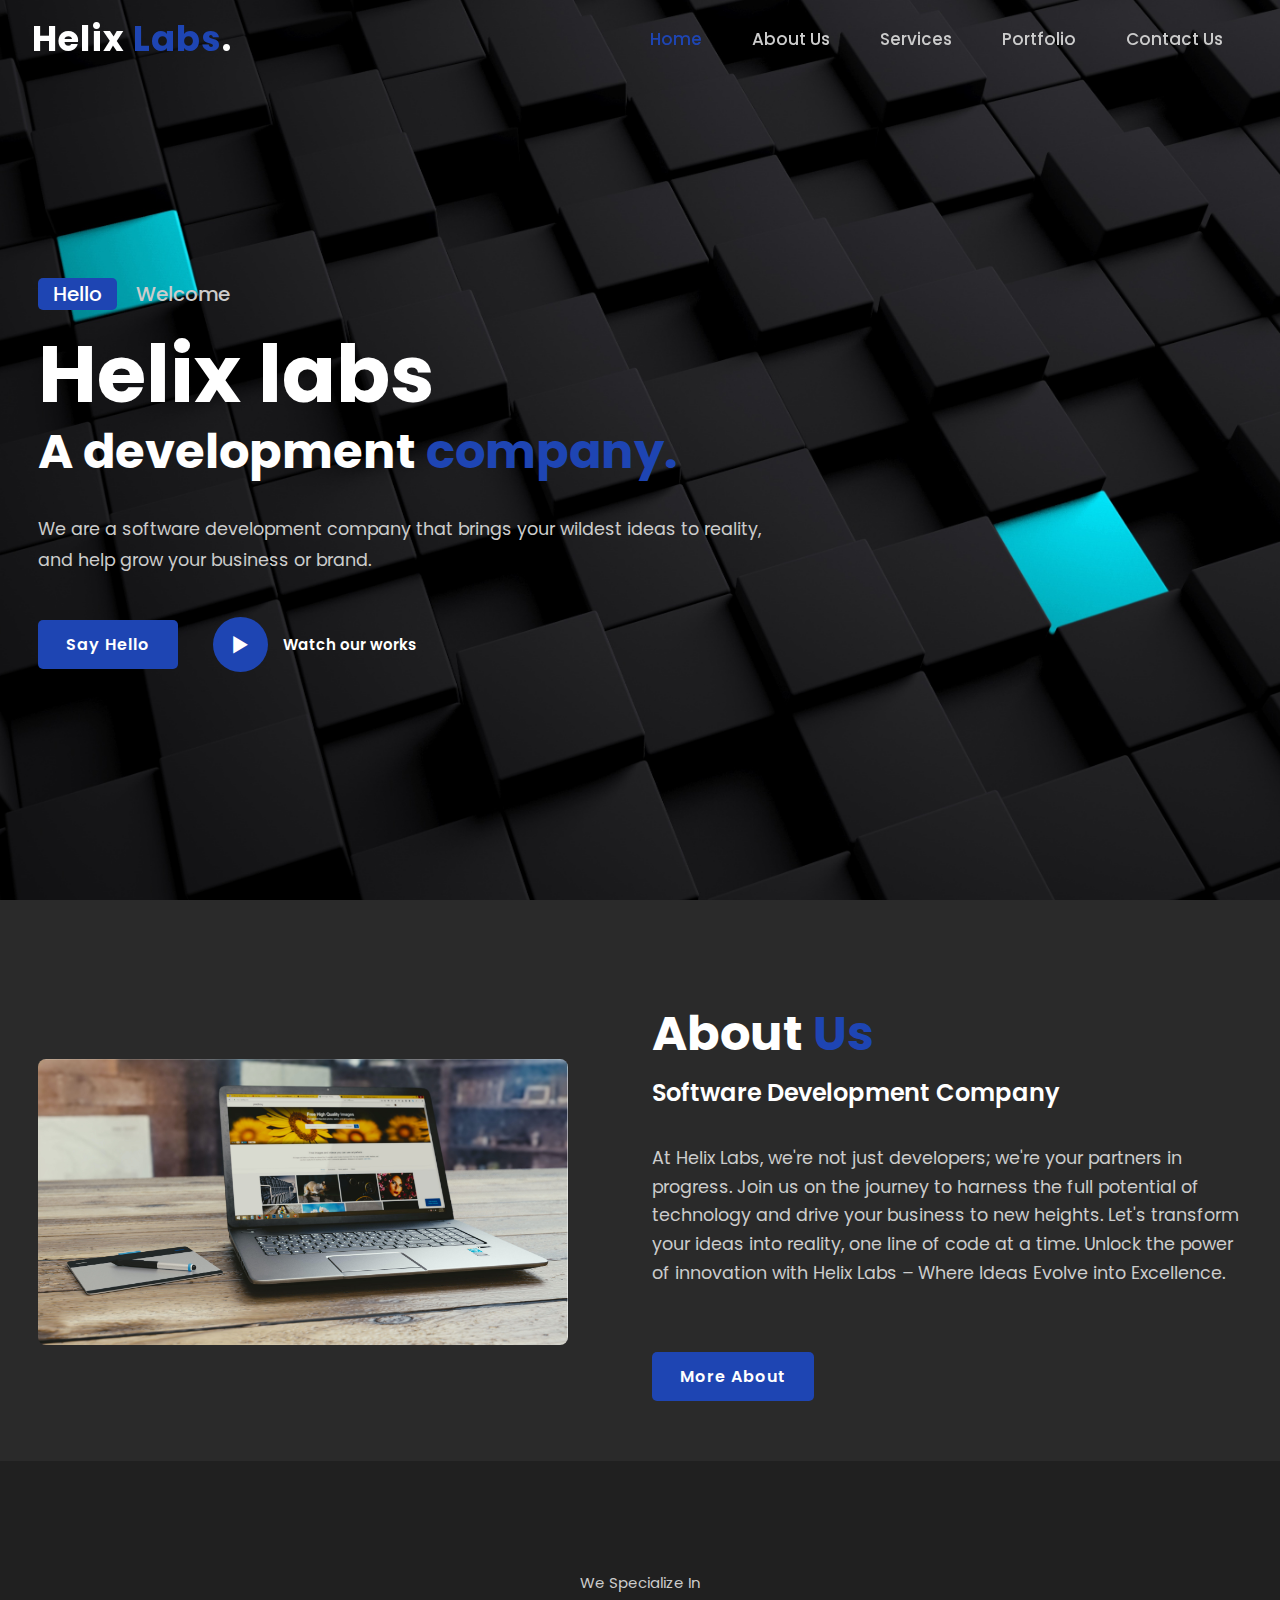
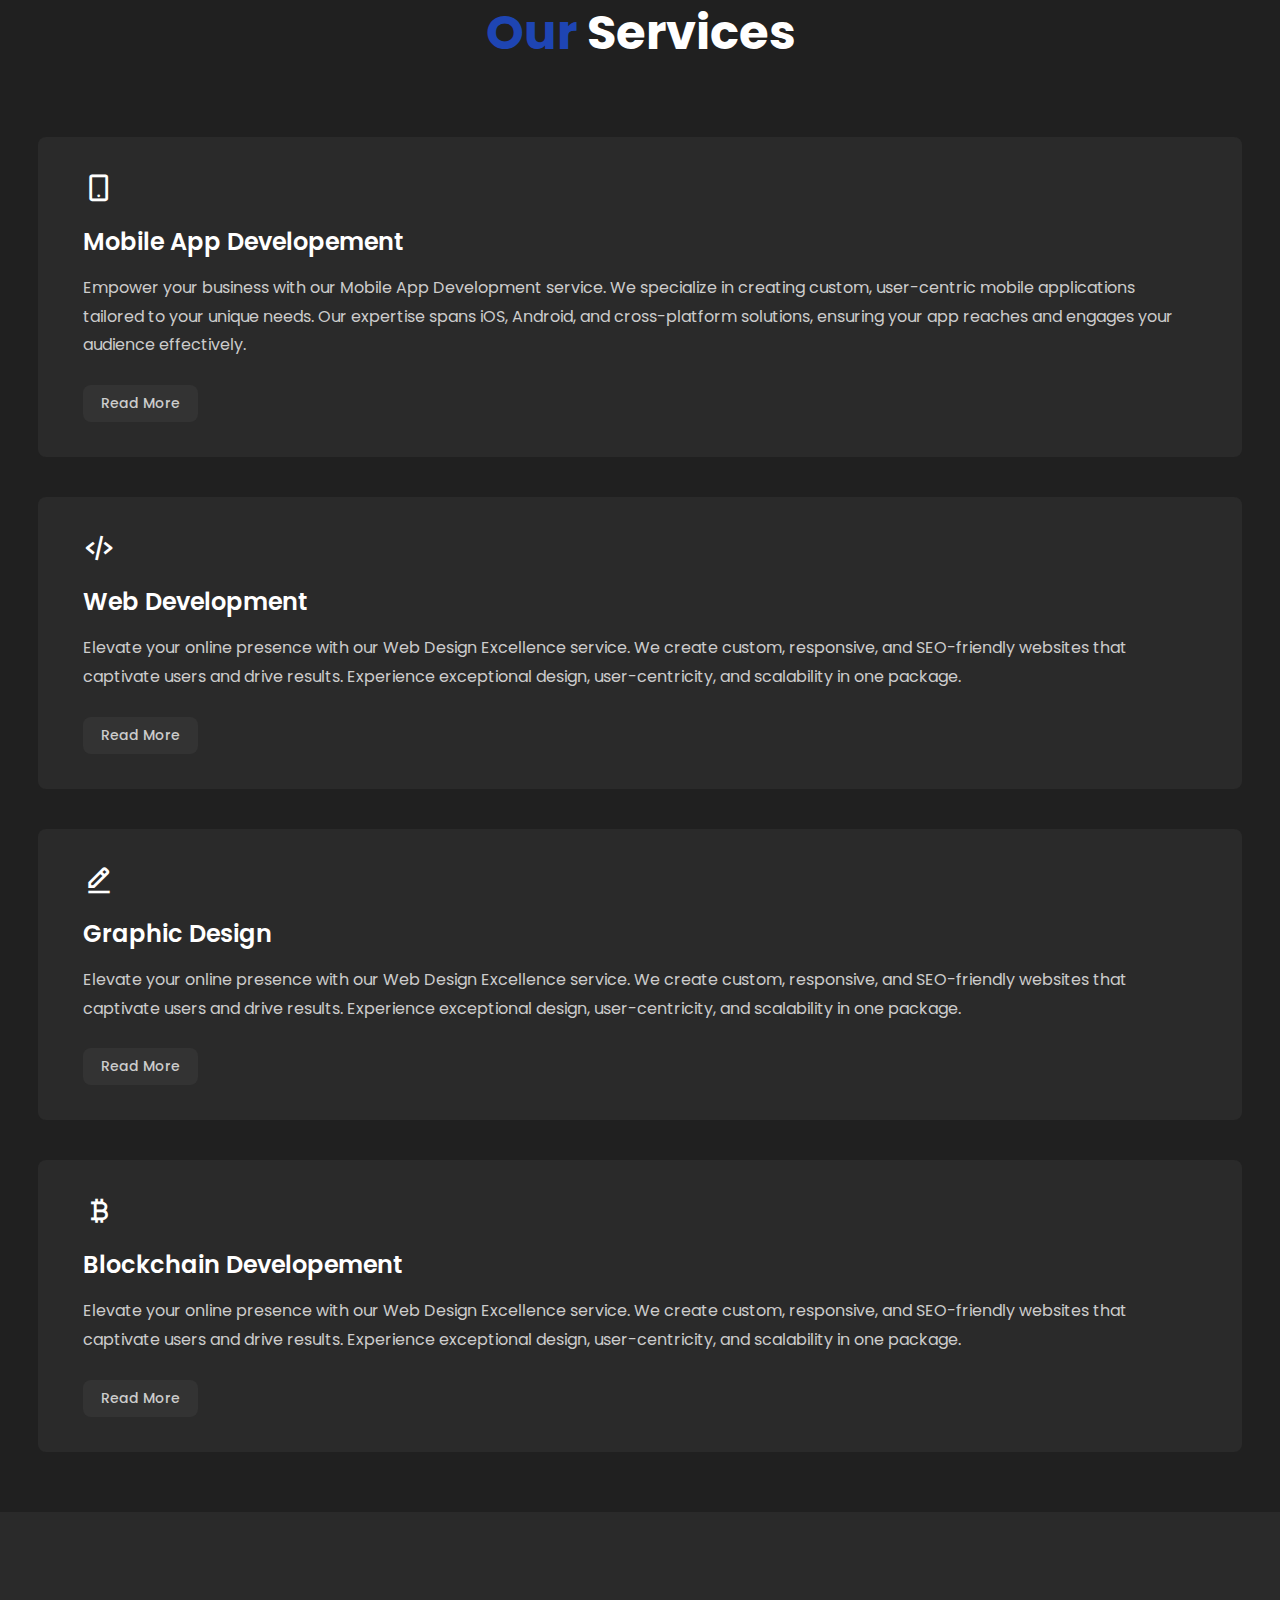
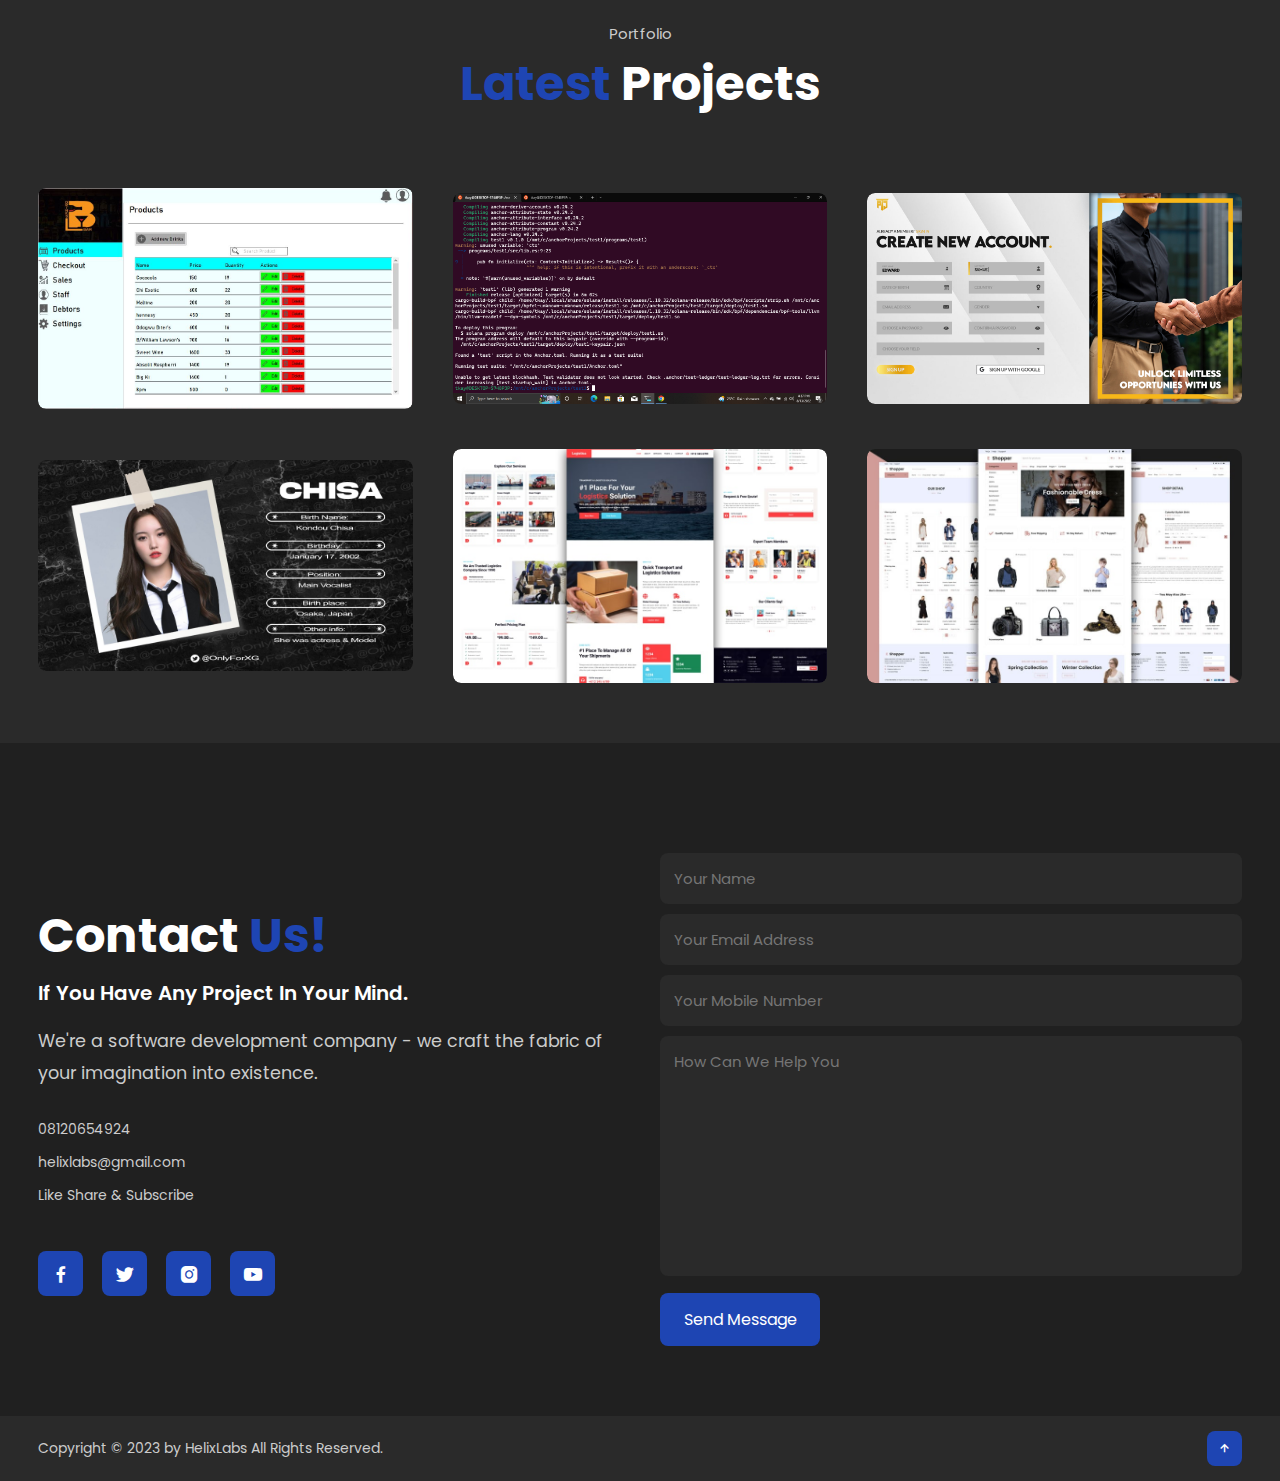
<file: index.html>
<!DOCTYPE html>
<html lang="en">
  <head>
    <meta charset="UTF-8" />
    <meta name="viewport" content="width=device-width, initial-scale=1.0" />
    <title>Helix Labs</title>
    <link rel="stylesheet" href="css/style.css" />
    <link
      rel="stylesheet"
      href="https://unpkg.com/boxicons@latest/css/boxicons.min.css"
    />
    <link rel="preconnect" href="https://fonts.googleapis.com" />
    <link rel="preconnect" href="https://fonts.gstatic.com" crossorigin />
    <link
      href="https://fonts.googleapis.com/css2?family=Poppins:wght@300;400;500;600;700;800;900&display=swap"
      rel="stylesheet"
    />
  </head>
  <body>
    <!-- header begins -->
    <header>
      <a href="#" class="logo">Helix <span>Labs</span>.</a>
      <ul class="navlist">
        <li><a href="#home" class="active">Home</a></li>
        <li><a href="about_us.html">About Us</a></li>
        <li><a href="services">Services</a></li>
        <li><a href="portfolio">Portfolio</a></li>
        <li><a href="#contact">Contact Us</a></li>
      </ul>
      <div class="bx bx-menu" id="menu-icon"></div>
    </header>
    <!-- header ends -->

    <!-- home design begins -->
    <section class="home" id="home">
      <div class="home-text">
        <div class="slide">
          <span class="one">Hello</span>
          <span class="two">Welcome</span>
        </div>
        <h1>Helix labs</h1>
        <h3>A development <span>company.</span></h3>
        <p>
          We are a software development company that brings your wildest ideas
          to reality, <br />
          and help grow your business or brand.
        </p>
        <div class="button">
          <a href="#" class="btn">Say Hello</a>
          <a href="#" class="btn2"
            ><span><i class="bx bx-play"></i></span>Watch our works</a
          >
        </div>
      </div>
    </section>
    <!-- home design ends -->

    <!-- about section -->
    <section class="about" id="about">
      <div class="about-img">
        <img src="img/about.jpg" alt="" />
      </div>
      <div class="about-text">
        <h2>About <span>Us</span></h2>
        <h4>Software Development Company</h4>
        <p>
          At Helix Labs, we're not just developers; we're your partners in
          progress. Join us on the journey to harness the full potential of
          technology and drive your business to new heights. Let's transform
          your ideas into reality, one line of code at a time. Unlock the power
          of innovation with Helix Labs – Where Ideas Evolve into Excellence.
        </p>
        <a href="about_us.html" class="btn">More About</a>
      </div>
    </section>
    <!-- about section ends-->

    <!-- service section -->
    <section class="services" id="services">
      <div class="main-text">
        <p>We Specialize In</p>
        <h2><span>Our</span> Services</h2>
      </div>
      <div class="services-content">
        <div class="box">
          <div class="s-icons">
            <i class="bx bx-mobile-alt"></i>
          </div>
          <h3>Mobile App Developement</h3>
          <p>
            Empower your business with our Mobile App Development service. We
            specialize in creating custom, user-centric mobile applications
            tailored to your unique needs. Our expertise spans iOS, Android, and
            cross-platform solutions, ensuring your app reaches and engages your
            audience effectively.
          </p>
          <a href="services/mobile_development.html" class="read">Read More</a>
        </div>

        <div class="box">
          <div class="s-icons">
            <i class="bx bx-code-alt"></i>
          </div>
          <h3>Web Development</h3>
          <p>
            Elevate your online presence with our Web Design Excellence service.
            We create custom, responsive, and SEO-friendly websites that
            captivate users and drive results. Experience exceptional design,
            user-centricity, and scalability in one package.
          </p>
          <a href="services/web_development.html" class="read">Read More</a>
        </div>

        <div class="box">
          <div class="s-icons">
            <i class="bx bx-edit-alt"></i>
          </div>
          <h3>Graphic Design</h3>
          <p>
            Elevate your online presence with our Web Design Excellence service.
            We create custom, responsive, and SEO-friendly websites that
            captivate users and drive results. Experience exceptional design,
            user-centricity, and scalability in one package.
          </p>
          <a href="services/graphic_design.html" class="read">Read More</a>
        </div>

        <div class="box">
          <div class="s-icons">
            <i class="bx bx-bitcoin"></i>
            <!-- <i class="bx bx-cube"></i> -->
          </div>
          <h3>Blockchain Developement</h3>
          <p>
            Elevate your online presence with our Web Design Excellence service.
            We create custom, responsive, and SEO-friendly websites that
            captivate users and drive results. Experience exceptional design,
            user-centricity, and scalability in one package.
          </p>
          <a href="services/blockchain_development.html" class="read">Read More</a>
        </div>
      </div>
    </section>
    <!-- service section ends -->

    <!-- Portfolio section -->
    <section class="portfolio" id="portfolio">
      <div class="main-text">
        <p>Portfolio</p>
        <h2><span>Latest</span> Projects</h2>
      </div>

      <div class="portfolio-content">
        <div class="row">
          <img src="img/portfolio1.png" alt="" />
          <div class="layer">
            <h5>Visual Design</h5>
            <p>
              Check out 10 best design's updates fot the top web design &
              development companies.
            </p>
            <a href="#"><i class="bx bx-link-external"></i></a>
          </div>
        </div>

        <div class="row">
          <img src="img/portfolio2.png" alt="" />
          <div class="layer">
            <h5>Visual Design</h5>
            <p>
              Check out 10 best design's updates fot the top web design &
              development companies.
            </p>
            <a href="#"><i class="bx bx-link-external"></i></a>
          </div>
        </div>

        <div class="row">
          <img src="img/portfolio3.png" alt="" />
          <div class="layer">
            <h5>Visual Design</h5>
            <p>
              Check out 10 best design's updates fot the top web design &
              development companies.
            </p>
            <a href="#"><i class="bx bx-link-external"></i></a>
          </div>
        </div>

        <div class="row">
          <img src="img/portfolio4.png" alt="" />
          <div class="layer">
            <h5>Visual Design</h5>
            <p>
              Check out 10 best design's updates fot the top web design &
              development companies.
            </p>
            <a href="#"><i class="bx bx-link-external"></i></a>
          </div>
        </div>

        <div class="row">
          <img src="img/portfolio5.png" alt="" />
          <div class="layer">
            <h5>Visual Design</h5>
            <p>
              Check out 10 best design's updates fot the top web design &
              development companies.
            </p>
            <a href="#"><i class="bx bx-link-external"></i></a>
          </div>
        </div>

        <div class="row">
          <img src="img/portfolio6.png" alt="" />
          <div class="layer">
            <h5>Visual Design</h5>
            <p>
              Check out 10 best design's updates fot the top web design &
              development companies.
            </p>
            <a href="#"><i class="bx bx-link-external"></i></a>
          </div>
        </div>
      </div>
    </section>
    <!-- Portfolio section ends -->

    <!-- contact section -->
    <section class="contact" id="contact">
      <div class="contact-text">
        <h2>Contact <span>Us!</span></h2>
        <h4>If You Have Any Project In Your Mind.</h4>
        <p>
          We're a software development company - we craft the fabric of your
          imagination into existence.
        </p>

        <div class="list">
          <li><a href="#">08120654924</a></li>
          <li><a href="#">helixlabs@gmail.com</a></li>
          <li><a href="#">Like Share & Subscribe</a></li>
        </div>

        <div class="contact-icons">
          <a href="#"><i class="bx bxl-facebook"></i></a>
          <a href="#"><i class="bx bxl-twitter"></i></a>
          <a href="#"><i class="bx bxl-instagram-alt"></i></a>
          <a href="#"><i class="bx bxl-youtube"></i></a>
        </div>
      </div>

      <div class="contact-form">
        <form action="">
          <input type="name" placeholder="Your Name" required />
          <input type="email" placeholder="Your Email Address" required />
          <input type="" placeholder="Your Mobile Number" required />
          <textarea
            name=""
            id=""
            cols="35"
            rows="10"
            placeholder="How Can We Help You"
            required
          ></textarea>
          <input type="submit" value="Send Message" class="submit" required />
        </form>
      </div>
    </section>
    <!-- contact section ends-->

    <!-- footer section -->
    <section class="end">
      <div class="last-text">
        <p>Copyright © 2023 by HelixLabs All Rights Reserved.</p>
      </div>

      <div class="top">
        <a href="#home"><i class="bx bx-up-arrow-alt"></i></a>
      </div>
    </section>

    <script src="js/script.js"></script>
  </body>
</html>
</file>
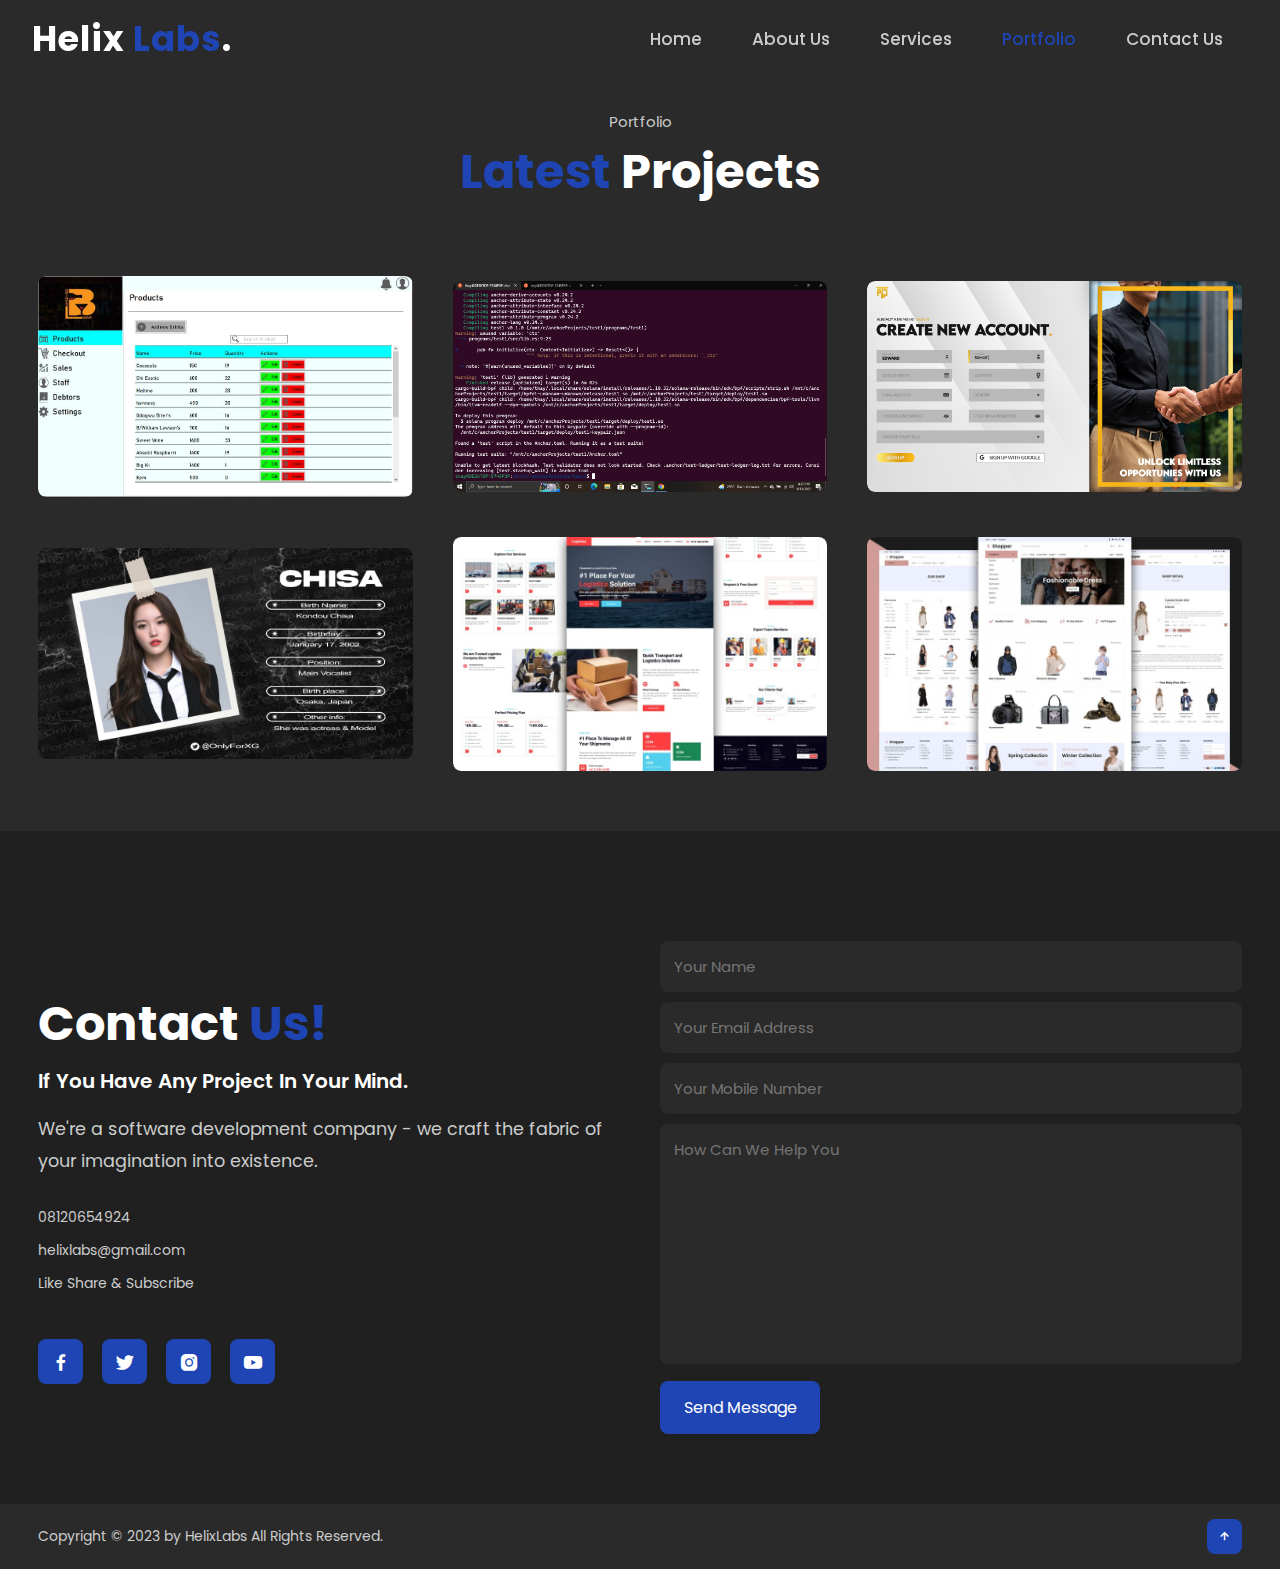
<file: portfolio/index.html>
<!DOCTYPE html>
<html lang="en">
  <head>
    <meta charset="UTF-8" />
    <meta name="viewport" content="width=device-width, initial-scale=1.0" />
    <title>Helix Labs</title>
    <link rel="stylesheet" href="../css/style.css" />
    <link
      rel="stylesheet"
      href="https://unpkg.com/boxicons@latest/css/boxicons.min.css"
    />
    <link rel="preconnect" href="https://fonts.googleapis.com" />
    <link rel="preconnect" href="https://fonts.gstatic.com" crossorigin />
    <link
      href="https://fonts.googleapis.com/css2?family=Poppins:wght@300;400;500;600;700;800;900&display=swap"
      rel="stylesheet"
    />
  </head>
  <body>
    <!-- header begins -->
    <header>
      <a href="#" class="logo">Helix <span>Labs</span>.</a>
      <ul class="navlist">
        <li><a href="#home">Home</a></li>
        <li><a href="about_us.html">About Us</a></li>
        <li><a href="services/">Services</a></li>
        <li><a href="#portfolio" class="active">Portfolio</a></li>
        <li><a href="#contact">Contact Us</a></li>
      </ul>
      <div class="bx bx-menu" id="menu-icon"></div>
    </header>
    <!-- header ends -->

    <!-- Portfolio section -->
    <section class="portfolio" id="portfolio">
   
      <div class="main-text">
        <p>Portfolio</p>
        <h2><span>Latest</span> Projects</h2>
      </div>

       <!-- <div>
         <ul class="filter">
          <li><a href="#" class="active">All</a></li>
          <li><a href="#">websites</a></li>
          <li><a href="#">Mobile Apps</a></li>
          <li><a href="#">Graphic Designs</a></li>
          <li><a href="#">Blockchain Apps</a></li>
        </ul>
      </div> -->
      <div class="portfolio-content">
        <div class="row">
          <img src="../img/portfolio1.png" alt="" />
          <div class="layer">
            <h5>Visual Design</h5>
            <p>
              Check out 10 best design's updates fot the top web design &
              development companies.
            </p>
            <a href="#"><i class="bx bx-link-external"></i></a>
          </div>
        </div>

        <div class="row">
          <img src="../img/portfolio2.png" alt="" />
          <div class="layer">
            <h5>Visual Design</h5>
            <p>
              Check out 10 best design's updates fot the top web design &
              development companies.
            </p>
            <a href="#"><i class="bx bx-link-external"></i></a>
          </div>
        </div>

        <div class="row">
          <img src="../img/portfolio3.png" alt="" />
          <div class="layer">
            <h5>Visual Design</h5>
            <p>
              Check out 10 best design's updates fot the top web design &
              development companies.
            </p>
            <a href="#"><i class="bx bx-link-external"></i></a>
          </div>
        </div>

        <div class="row">
          <img src="../img/portfolio4.png" alt="" />
          <div class="layer">
            <h5>Visual Design</h5>
            <p>
              Check out 10 best design's updates fot the top web design &
              development companies.
            </p>
            <a href="#"><i class="bx bx-link-external"></i></a>
          </div>
        </div>

        <div class="row">
          <img src="../img/portfolio5.png" alt="" />
          <div class="layer">
            <h5>Visual Design</h5>
            <p>
              Check out 10 best design's updates fot the top web design &
              development companies.
            </p>
            <a href="#"><i class="bx bx-link-external"></i></a>
          </div>
        </div>

        <div class="row">
          <img src="../img/portfolio6.png" alt="" />
          <div class="layer">
            <h5>Visual Design</h5>
            <p>
              Check out 10 best design's updates fot the top web design &
              development companies.
            </p>
            <a href="#"><i class="bx bx-link-external"></i></a>
          </div>
        </div>
      </div>
    </section>
    <!-- Portfolio section ends -->

    <!-- contact section -->
    <section class="contact" id="contact">
      <div class="contact-text">
        <h2>Contact <span>Us!</span></h2>
        <h4>If You Have Any Project In Your Mind.</h4>
        <p>
          We're a software development company - we craft the fabric of your
          imagination into existence.
        </p>

        <div class="list">
          <li><a href="#">08120654924</a></li>
          <li><a href="#">helixlabs@gmail.com</a></li>
          <li><a href="#">Like Share & Subscribe</a></li>
        </div>

        <div class="contact-icons">
          <a href="#"><i class="bx bxl-facebook"></i></a>
          <a href="#"><i class="bx bxl-twitter"></i></a>
          <a href="#"><i class="bx bxl-instagram-alt"></i></a>
          <a href="#"><i class="bx bxl-youtube"></i></a>
        </div>
      </div>

      <div class="contact-form">
        <form action="">
          <input type="name" placeholder="Your Name" required />
          <input type="email" placeholder="Your Email Address" required />
          <input type="" placeholder="Your Mobile Number" required />
          <textarea
            name=""
            id=""
            cols="35"
            rows="10"
            placeholder="How Can We Help You"
            required
          ></textarea>
          <input type="submit" value="Send Message" class="submit" required />
        </form>
      </div>
    </section>
    <!-- contact section ends-->

    <!-- footer section -->
    <section class="end">
      <div class="last-text">
        <p>Copyright © 2023 by HelixLabs All Rights Reserved.</p>
      </div>

      <div class="top">
        <a href="#home"><i class="bx bx-up-arrow-alt"></i></a>
      </div>
    </section>

    <script src="../js/script.js"></script>
  </body>
</html>
</file>
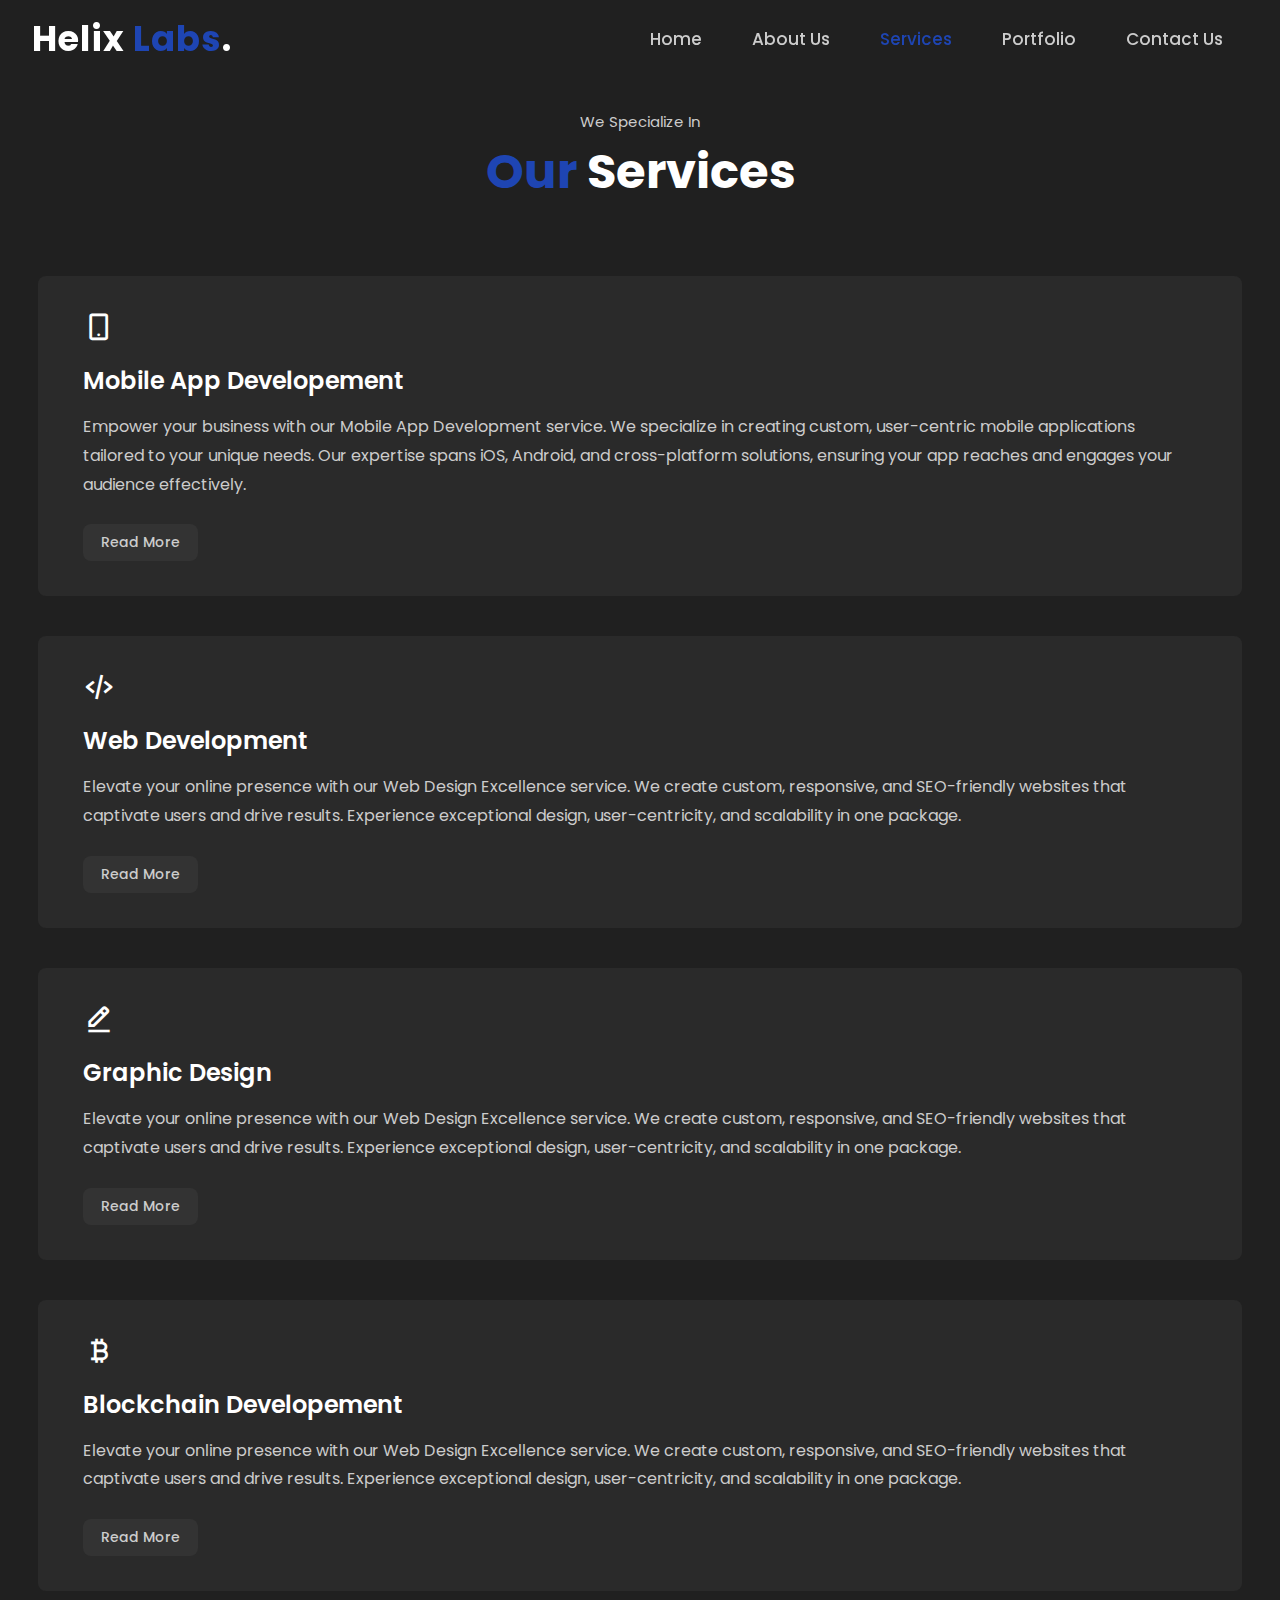
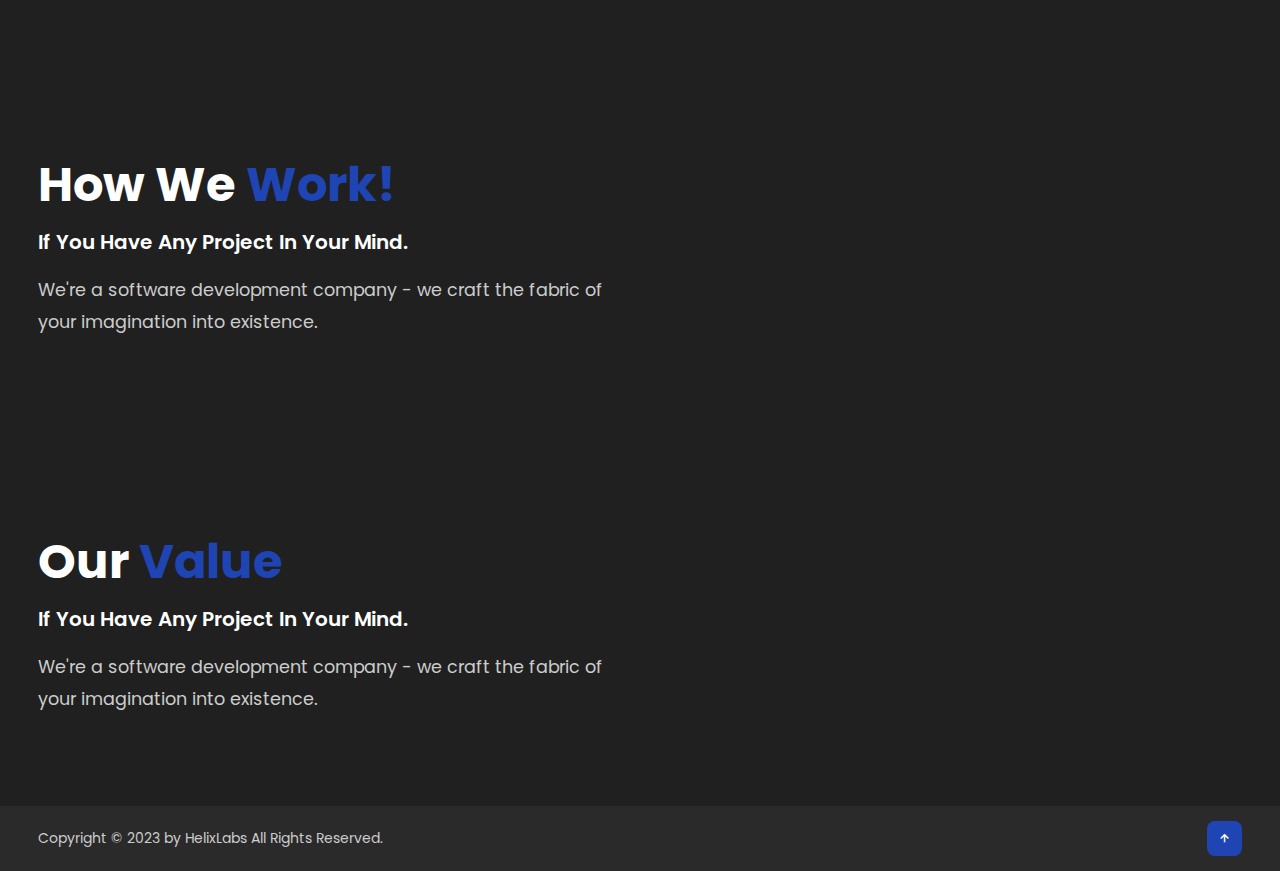
<file: services/index.html>
<!DOCTYPE html>
<html lang="en">
  <head>
    <meta charset="UTF-8" />
    <meta name="viewport" content="width=device-width, initial-scale=1.0" />
    <title>Helix Labs</title>
    <link rel="stylesheet" href="../css/style.css" />
    <link
      rel="stylesheet"
      href="https://unpkg.com/boxicons@latest/css/boxicons.min.css"
    />
    <link rel="preconnect" href="https://fonts.googleapis.com" />
    <link rel="preconnect" href="https://fonts.gstatic.com" crossorigin />
    <link
      href="https://fonts.googleapis.com/css2?family=Poppins:wght@300;400;500;600;700;800;900&display=swap"
      rel="stylesheet"
    />
  </head>
  <body>
    <!-- header begins -->
    <header>
      <a href="#" class="logo">Helix <span>Labs</span>.</a>
      <ul class="navlist">
        <li><a href="#home">Home</a></li>
        <li><a href="#about">About Us</a></li>
        <li><a href="#services"  class="active">Services</a></li>
        <li><a href="#portfolio">Portfolio</a></li>
        <li><a href="#contact">Contact Us</a></li>
      </ul>
      <div class="bx bx-menu" id="menu-icon"></div>
    </header>
    <!-- header ends -->

     <!-- service section -->
     <section class="services" id="services">
      <div class="main-text">
        <p>We Specialize In</p>
        <h2><span>Our</span> Services</h2>
      </div>
      <div class="services-content">
        <div class="box">
          <div class="s-icons">
            <i class="bx bx-mobile-alt"></i>
          </div>
          <h3>Mobile App Developement</h3>
          <p>
            Empower your business with our Mobile App Development service. We
            specialize in creating custom, user-centric mobile applications
            tailored to your unique needs. Our expertise spans iOS, Android, and
            cross-platform solutions, ensuring your app reaches and engages your
            audience effectively.
          </p>
          <a href="mobile_development.html" class="read">Read More</a>
        </div>

        <div class="box">
          <div class="s-icons">
            <i class="bx bx-code-alt"></i>
          </div>
          <h3>Web Development</h3>
          <p>
            Elevate your online presence with our Web Design Excellence service.
            We create custom, responsive, and SEO-friendly websites that
            captivate users and drive results. Experience exceptional design,
            user-centricity, and scalability in one package.
          </p>
          <a href="web_development.html" class="read">Read More</a>
        </div>

        <div class="box">
          <div class="s-icons">
            <i class="bx bx-edit-alt"></i>
          </div>
          <h3>Graphic Design</h3>
          <p>
            Elevate your online presence with our Web Design Excellence service.
            We create custom, responsive, and SEO-friendly websites that
            captivate users and drive results. Experience exceptional design,
            user-centricity, and scalability in one package.
          </p>
          <a href="graphic_design.html" class="read">Read More</a>
        </div>

        <div class="box">
          <div class="s-icons">
            <i class="bx bx-bitcoin"></i>
            <!-- <i class="bx bx-cube"></i> -->
          </div>
          <h3>Blockchain Developement</h3>
          <p>
            Elevate your online presence with our Web Design Excellence service.
            We create custom, responsive, and SEO-friendly websites that
            captivate users and drive results. Experience exceptional design,
            user-centricity, and scalability in one package.
          </p>
          <a href="blockchain_development.html" class="read">Read More</a>
        </div>
      </div>
    </section>
    <!-- service section ends -->

    <section class="contact" id="contact">
      <div class="contact-text">
        <h2>How We <span>Work!</span></h2>
        <h4>If You Have Any Project In Your Mind.</h4>
        <p>
          We're a software development company - we craft the fabric of your
          imagination into existence.
        </p>
    </section>

    <section class="contact" id="contact">
      <div class="contact-text">
        <h2>Our <span>Value</span></h2>
        <h4>If You Have Any Project In Your Mind.</h4>
        <p>
          We're a software development company - we craft the fabric of your
          imagination into existence.
        </p>
      </div>
    </section>
    <!-- footer section -->
    <section class="end">
      <div class="last-text">
        <p>Copyright © 2023 by HelixLabs All Rights Reserved.</p>
      </div>

      <div class="top">
        <a href="#home"><i class="bx bx-up-arrow-alt"></i></a>
      </div>
    </section>

    <script src="../js/script.js"></script>
  </body>
</html>
</file>
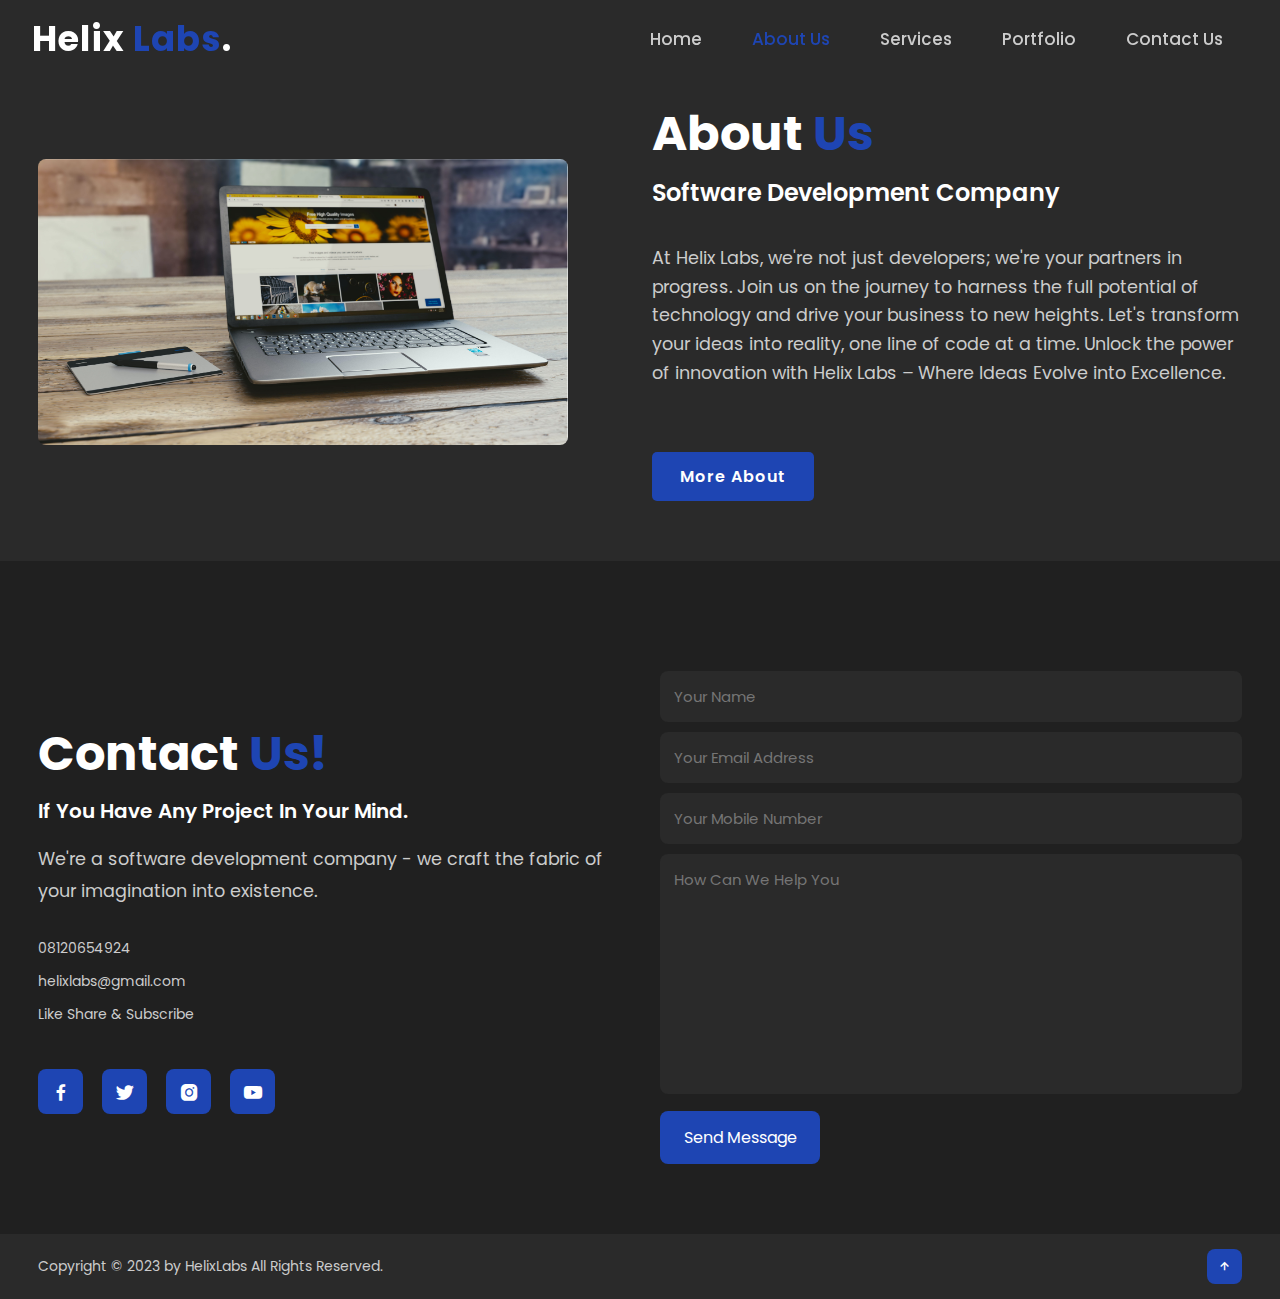
<file: about_us.html>
<!DOCTYPE html>
<html lang="en">
  <head>
    <meta charset="UTF-8" />
    <meta name="viewport" content="width=device-width, initial-scale=1.0" />
    <title>Helix Labs</title>
    <link rel="stylesheet" href="css/style.css" />
    <link
      rel="stylesheet"
      href="https://unpkg.com/boxicons@latest/css/boxicons.min.css"
    />
    <link rel="preconnect" href="https://fonts.googleapis.com" />
    <link rel="preconnect" href="https://fonts.gstatic.com" crossorigin />
    <link
      href="https://fonts.googleapis.com/css2?family=Poppins:wght@300;400;500;600;700;800;900&display=swap"
      rel="stylesheet"
    />
  </head>
  <body>
    <!-- header begins -->
    <header>
      <a href="#" class="logo">Helix <span>Labs</span>.</a>
      <ul class="navlist">
        <li><a href="#home">Home</a></li>
        <li><a href="#about" class="active">About Us</a></li>
        <li><a href="services/">Services</a></li>
        <li><a href="#portfolio">Portfolio</a></li>
        <li><a href="#contact">Contact Us</a></li>
      </ul>
      <div class="bx bx-menu" id="menu-icon"></div>
    </header>
    <!-- header ends -->


    <!-- about section -->
    <section class="about" id="about">
      <div class="about-img">
        <img src="img/about.jpg" alt="" />
      </div>
      <div class="about-text">
        <h2>About <span>Us</span></h2>
        <h4>Software Development Company</h4>
        <p>
          At Helix Labs, we're not just developers; we're your partners in
          progress. Join us on the journey to harness the full potential of
          technology and drive your business to new heights. Let's transform
          your ideas into reality, one line of code at a time. Unlock the power
          of innovation with Helix Labs – Where Ideas Evolve into Excellence.
        </p>
        <a href="#" class="btn">More About</a>
      </div>
    </section>
    <!-- about section ends-->

    <!-- contact section -->
    <section class="contact" id="contact">
      <div class="contact-text">
        <h2>Contact <span>Us!</span></h2>
        <h4>If You Have Any Project In Your Mind.</h4>
        <p>
          We're a software development company - we craft the fabric of your
          imagination into existence.
        </p>

        <div class="list">
          <li><a href="#">08120654924</a></li>
          <li><a href="#">helixlabs@gmail.com</a></li>
          <li><a href="#">Like Share & Subscribe</a></li>
        </div>

        <div class="contact-icons">
          <a href="#"><i class="bx bxl-facebook"></i></a>
          <a href="#"><i class="bx bxl-twitter"></i></a>
          <a href="#"><i class="bx bxl-instagram-alt"></i></a>
          <a href="#"><i class="bx bxl-youtube"></i></a>
        </div>
      </div>

      <div class="contact-form">
        <form action="">
          <input type="name" placeholder="Your Name" required />
          <input type="email" placeholder="Your Email Address" required />
          <input type="" placeholder="Your Mobile Number" required />
          <textarea
            name=""
            id=""
            cols="35"
            rows="10"
            placeholder="How Can We Help You"
            required
          ></textarea>
          <input type="submit" value="Send Message" class="submit" required />
        </form>
      </div>
    </section>
    <!-- contact section ends-->

    <!-- footer section -->
    <section class="end">
      <div class="last-text">
        <p>Copyright © 2023 by HelixLabs All Rights Reserved.</p>
      </div>

      <div class="top">
        <a href="#home"><i class="bx bx-up-arrow-alt"></i></a>
      </div>
    </section>

    <script src="js/script.js"></script>
  </body>
</html>
</file>
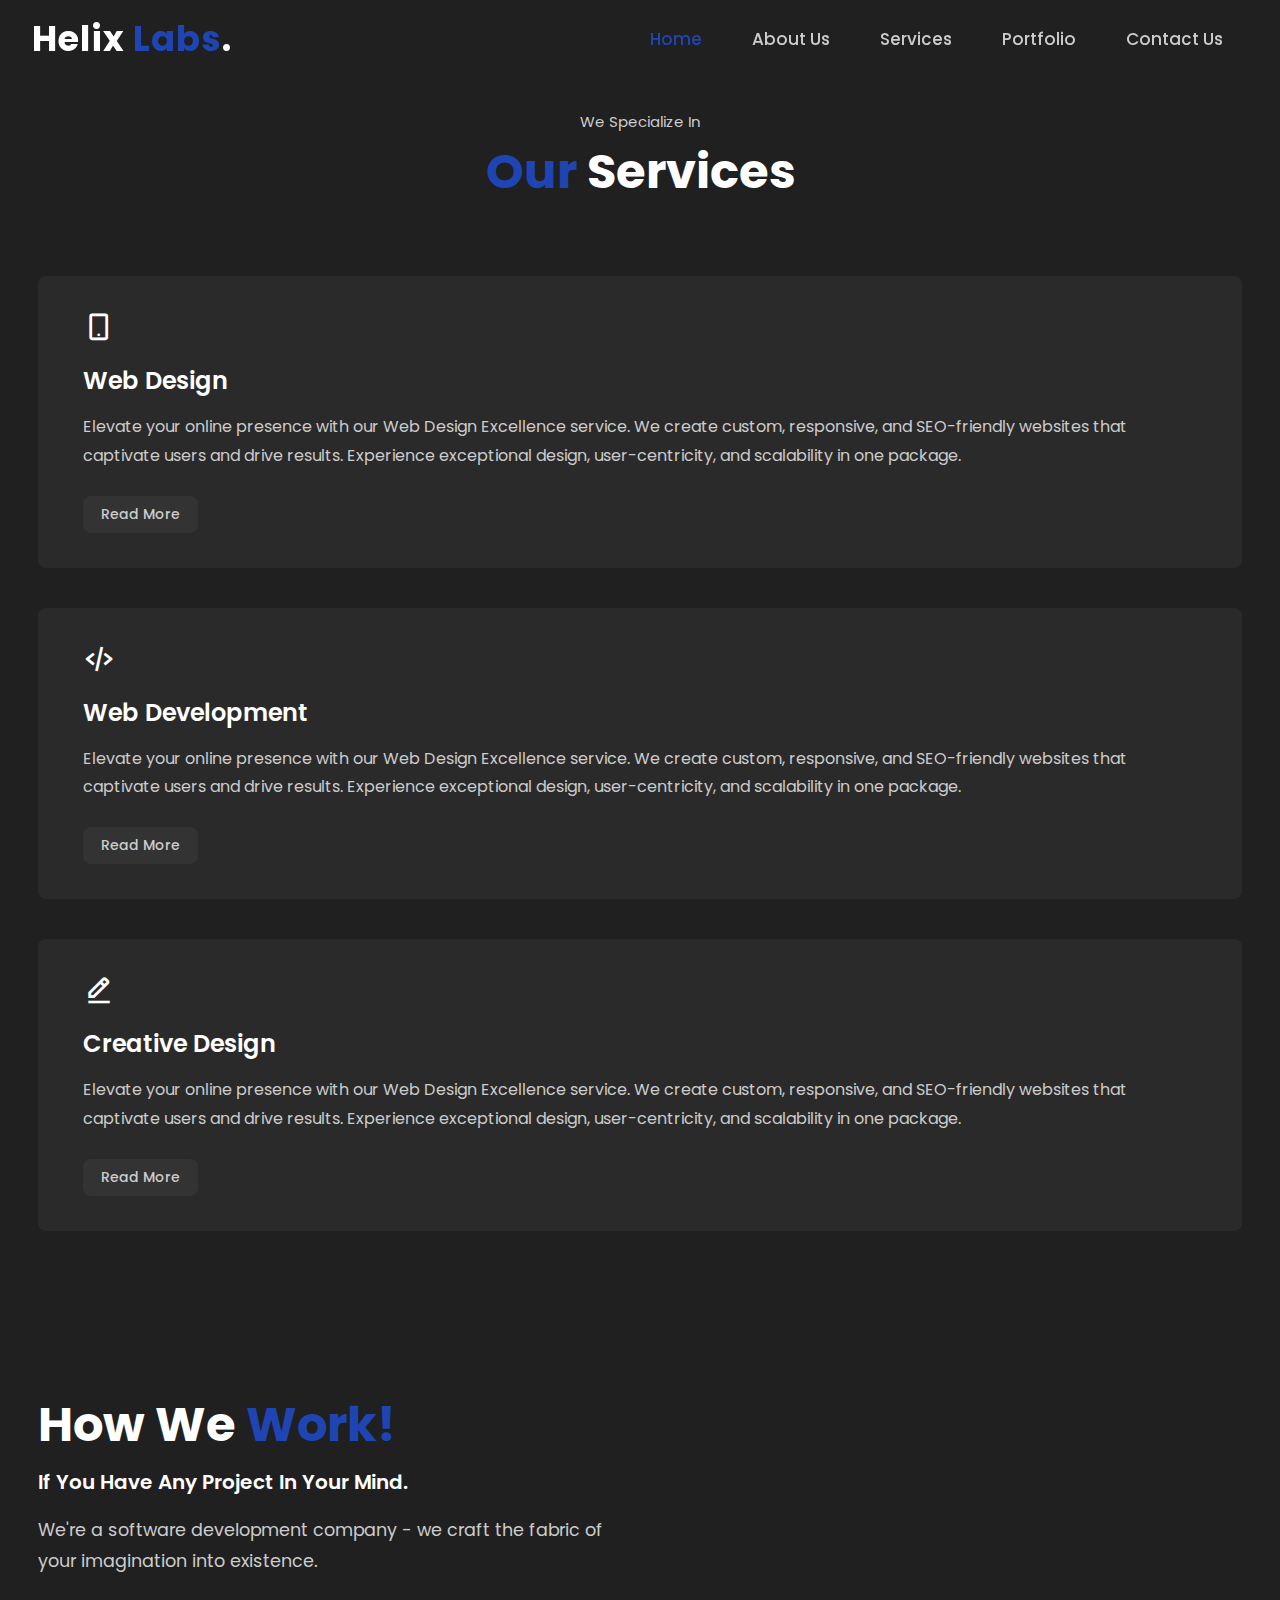
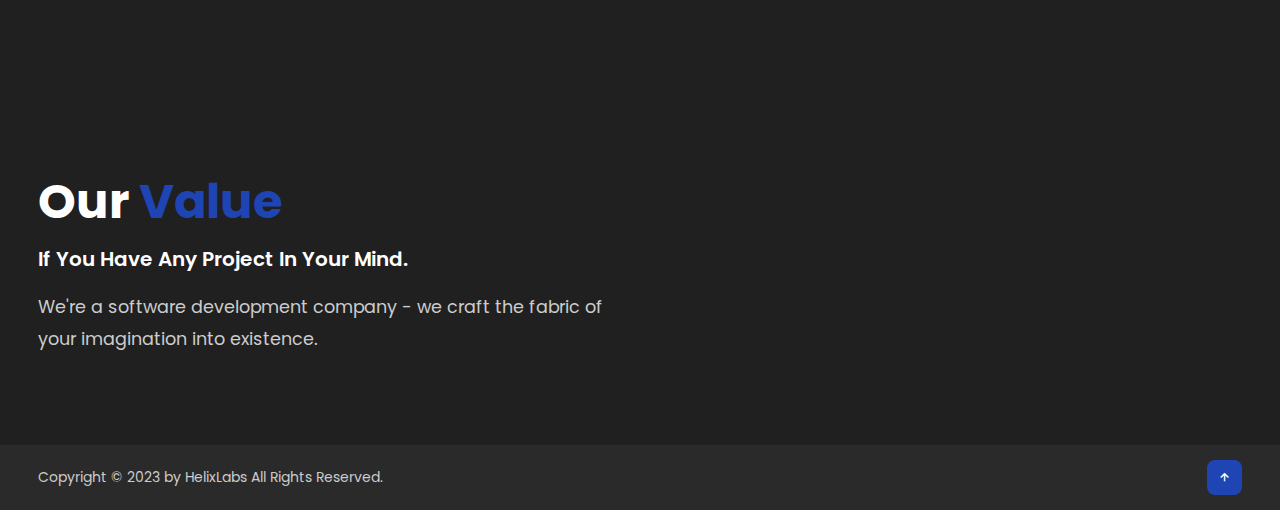
<file: service.html>
<!DOCTYPE html>
<html lang="en">
  <head>
    <meta charset="UTF-8" />
    <meta name="viewport" content="width=device-width, initial-scale=1.0" />
    <title>Helix Labs</title>
    <link rel="stylesheet" href="css/style.css" />
    <link
      rel="stylesheet"
      href="https://unpkg.com/boxicons@latest/css/boxicons.min.css"
    />
    <link rel="preconnect" href="https://fonts.googleapis.com" />
    <link rel="preconnect" href="https://fonts.gstatic.com" crossorigin />
    <link
      href="https://fonts.googleapis.com/css2?family=Poppins:wght@300;400;500;600;700;800;900&display=swap"
      rel="stylesheet"
    />
  </head>
  <body>
    <!-- header begins -->
    <header>
      <a href="#" class="logo">Helix <span>Labs</span>.</a>
      <ul class="navlist">
        <li><a href="#home" class="active">Home</a></li>
        <li><a href="#about">About Us</a></li>
        <li><a href="#services">Services</a></li>
        <li><a href="#portfolio">Portfolio</a></li>
        <li><a href="#contact">Contact Us</a></li>
      </ul>
      <div class="bx bx-menu" id="menu-icon"></div>
    </header>
    <!-- header ends -->

    <!-- service section -->
    <section class="services" id="services">
      <div class="main-text">
        <p>We Specialize In</p>
        <h2><span>Our</span> Services</h2>
      </div>
      <div class="services-content">
        <div class="box">
          <div class="s-icons">
            <i class="bx bx-mobile-alt"></i>
          </div>
          <h3>Web Design</h3>
          <p>
            Elevate your online presence with our Web Design Excellence service.
            We create custom, responsive, and SEO-friendly websites that
            captivate users and drive results. Experience exceptional design,
            user-centricity, and scalability in one package.
          </p>
          <a href="#" class="read">Read More</a>
        </div>

        <div class="box">
          <div class="s-icons">
            <i class="bx bx-code-alt"></i>
          </div>
          <h3>Web Development</h3>
          <p>
            Elevate your online presence with our Web Design Excellence service.
            We create custom, responsive, and SEO-friendly websites that
            captivate users and drive results. Experience exceptional design,
            user-centricity, and scalability in one package.
          </p>
          <a href="#" class="read">Read More</a>
        </div>

        <div class="box">
          <div class="s-icons">
            <i class="bx bx-edit-alt"></i>
          </div>
          <h3>Creative Design</h3>
          <p>
            Elevate your online presence with our Web Design Excellence service.
            We create custom, responsive, and SEO-friendly websites that
            captivate users and drive results. Experience exceptional design,
            user-centricity, and scalability in one package.
          </p>
          <a href="#" class="read">Read More</a>
        </div>
      </div>
    </section>
    <!-- service section ends -->

    <section class="contact" id="contact">
      <div class="contact-text">
        <h2>How We <span>Work!</span></h2>
        <h4>If You Have Any Project In Your Mind.</h4>
        <p>
          We're a software development company - we craft the fabric of your
          imagination into existence.
        </p>
    </section>

    <section class="contact" id="contact">
      <div class="contact-text">
        <h2>Our <span>Value</span></h2>
        <h4>If You Have Any Project In Your Mind.</h4>
        <p>
          We're a software development company - we craft the fabric of your
          imagination into existence.
        </p>
      </div>
    </section>
    <!-- footer section -->
    <section class="end">
      <div class="last-text">
        <p>Copyright © 2023 by HelixLabs All Rights Reserved.</p>
      </div>

      <div class="top">
        <a href="#home"><i class="bx bx-up-arrow-alt"></i></a>
      </div>
    </section>

    <script src="js/script.js"></script>
  </body>
</html>
</file>
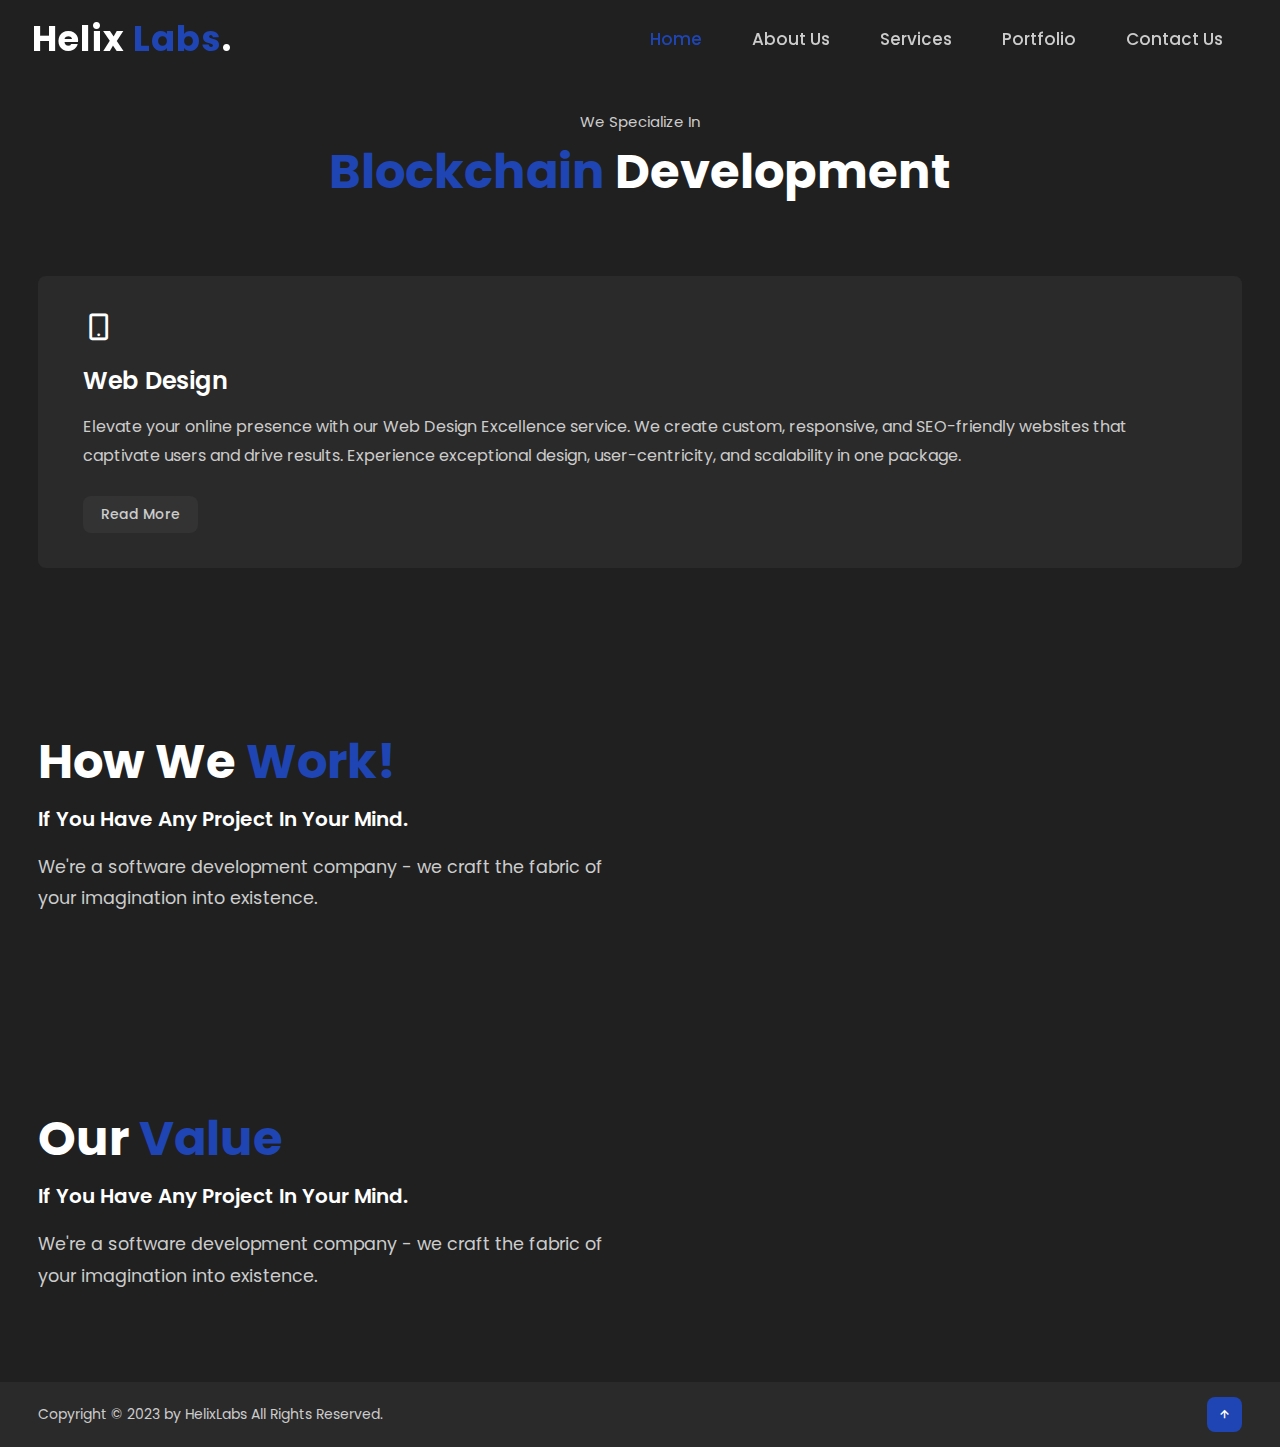
<file: services/blockchain_development.html>
<!DOCTYPE html>
<html lang="en">
  <head>
    <meta charset="UTF-8" />
    <meta name="viewport" content="width=device-width, initial-scale=1.0" />
    <title>Helix Labs</title>
    <link rel="stylesheet" href="../css/style.css" />
    <link
      rel="stylesheet"
      href="https://unpkg.com/boxicons@latest/css/boxicons.min.css"
    />
    <link rel="preconnect" href="https://fonts.googleapis.com" />
    <link rel="preconnect" href="https://fonts.gstatic.com" crossorigin />
    <link
      href="https://fonts.googleapis.com/css2?family=Poppins:wght@300;400;500;600;700;800;900&display=swap"
      rel="stylesheet"
    />
  </head>
  <body>
    <!-- header begins -->
    <header>
      <a href="#" class="logo">Helix <span>Labs</span>.</a>
      <ul class="navlist">
        <li><a href="#home" class="active">Home</a></li>
        <li><a href="#about">About Us</a></li>
        <li><a href="#services">Services</a></li>
        <li><a href="#portfolio">Portfolio</a></li>
        <li><a href="#contact">Contact Us</a></li>
      </ul>
      <div class="bx bx-menu" id="menu-icon"></div>
    </header>
    <!-- header ends -->

    <!-- service section -->
    <section class="services" id="services">
      <div class="main-text">
        <p>We Specialize In</p>
        <h2><span>Blockchain </span>Development</h2>
      </div>
      <div class="services-content">
        <div class="box">
          <div class="s-icons">
            <i class="bx bx-mobile-alt"></i>
          </div>
          <h3>Web Design</h3>
          <p>
            Elevate your online presence with our Web Design Excellence service.
            We create custom, responsive, and SEO-friendly websites that
            captivate users and drive results. Experience exceptional design,
            user-centricity, and scalability in one package.
          </p>
          <a href="#" class="read">Read More</a>
        </div>
      </div>
    </section>
    <!-- service section ends -->

    <section class="contact" id="contact">
      <div class="contact-text">
        <h2>How We <span>Work!</span></h2>
        <h4>If You Have Any Project In Your Mind.</h4>
        <p>
          We're a software development company - we craft the fabric of your
          imagination into existence.
        </p>
    </section>

    <section class="contact" id="contact">
      <div class="contact-text">
        <h2>Our <span>Value</span></h2>
        <h4>If You Have Any Project In Your Mind.</h4>
        <p>
          We're a software development company - we craft the fabric of your
          imagination into existence.
        </p>
      </div>
    </section>
    <!-- footer section -->
    <section class="end">
      <div class="last-text">
        <p>Copyright © 2023 by HelixLabs All Rights Reserved.</p>
      </div>

      <div class="top">
        <a href="#home"><i class="bx bx-up-arrow-alt"></i></a>
      </div>
    </section>

    <script src="../js/script.js"></script>
  </body>
</html>
</file>
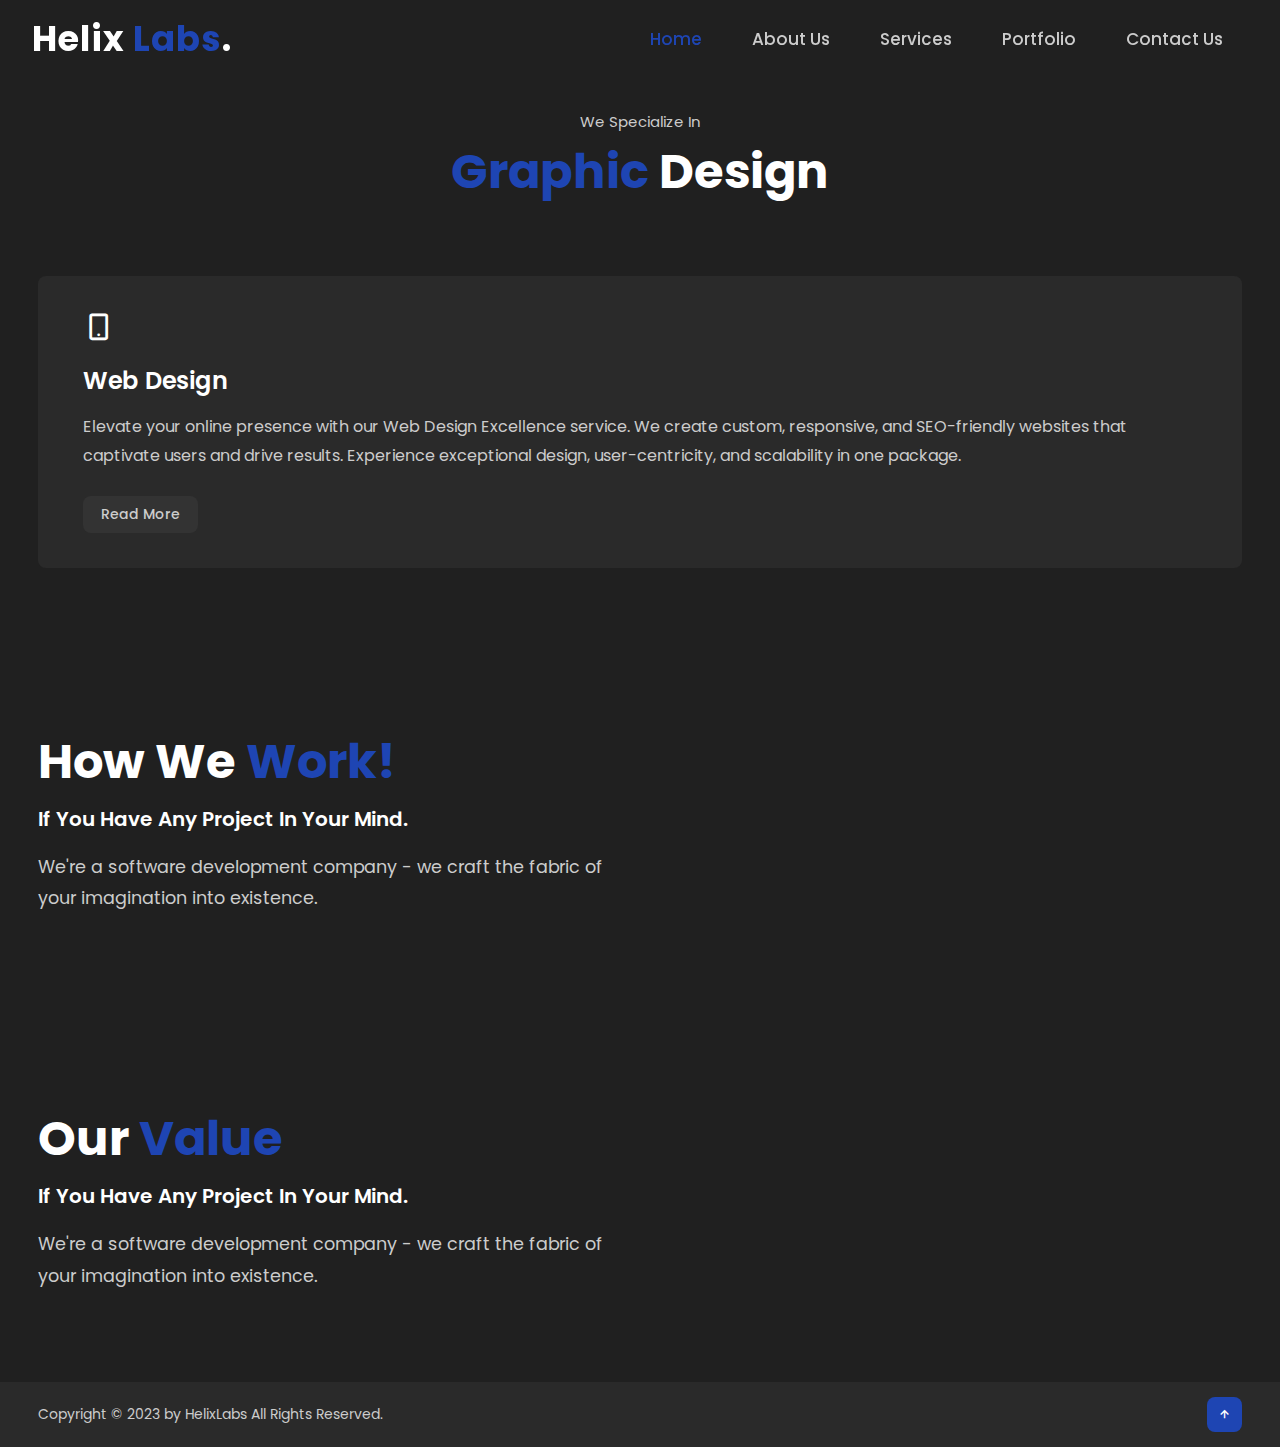
<file: services/graphic_design.html>
<!DOCTYPE html>
<html lang="en">
  <head>
    <meta charset="UTF-8" />
    <meta name="viewport" content="width=device-width, initial-scale=1.0" />
    <title>Helix Labs</title>
    <link rel="stylesheet" href="../css/style.css" />
    <link
      rel="stylesheet"
      href="https://unpkg.com/boxicons@latest/css/boxicons.min.css"
    />
    <link rel="preconnect" href="https://fonts.googleapis.com" />
    <link rel="preconnect" href="https://fonts.gstatic.com" crossorigin />
    <link
      href="https://fonts.googleapis.com/css2?family=Poppins:wght@300;400;500;600;700;800;900&display=swap"
      rel="stylesheet"
    />
  </head>
  <body>
    <!-- header begins -->
    <header>
      <a href="#" class="logo">Helix <span>Labs</span>.</a>
      <ul class="navlist">
        <li><a href="#home" class="active">Home</a></li>
        <li><a href="#about">About Us</a></li>
        <li><a href="#services">Services</a></li>
        <li><a href="#portfolio">Portfolio</a></li>
        <li><a href="#contact">Contact Us</a></li>
      </ul>
      <div class="bx bx-menu" id="menu-icon"></div>
    </header>
    <!-- header ends -->

    <!-- service section -->
    <section class="services" id="services">
      <div class="main-text">
        <p>We Specialize In</p>
        <h2><span>Graphic </span>Design</h2>
      </div>
      <div class="services-content">
        <div class="box">
          <div class="s-icons">
            <i class="bx bx-mobile-alt"></i>
          </div>
          <h3>Web Design</h3>
          <p>
            Elevate your online presence with our Web Design Excellence service.
            We create custom, responsive, and SEO-friendly websites that
            captivate users and drive results. Experience exceptional design,
            user-centricity, and scalability in one package.
          </p>
          <a href="#" class="read">Read More</a>
        </div>
      </div>
    </section>
    <!-- service section ends -->

    <section class="contact" id="contact">
      <div class="contact-text">
        <h2>How We <span>Work!</span></h2>
        <h4>If You Have Any Project In Your Mind.</h4>
        <p>
          We're a software development company - we craft the fabric of your
          imagination into existence.
        </p>
    </section>

    <section class="contact" id="contact">
      <div class="contact-text">
        <h2>Our <span>Value</span></h2>
        <h4>If You Have Any Project In Your Mind.</h4>
        <p>
          We're a software development company - we craft the fabric of your
          imagination into existence.
        </p>
      </div>
    </section>
    <!-- footer section -->
    <section class="end">
      <div class="last-text">
        <p>Copyright © 2023 by HelixLabs All Rights Reserved.</p>
      </div>

      <div class="top">
        <a href="#home"><i class="bx bx-up-arrow-alt"></i></a>
      </div>
    </section>

    <script src="../js/script.js"></script>
  </body>
</html>
</file>
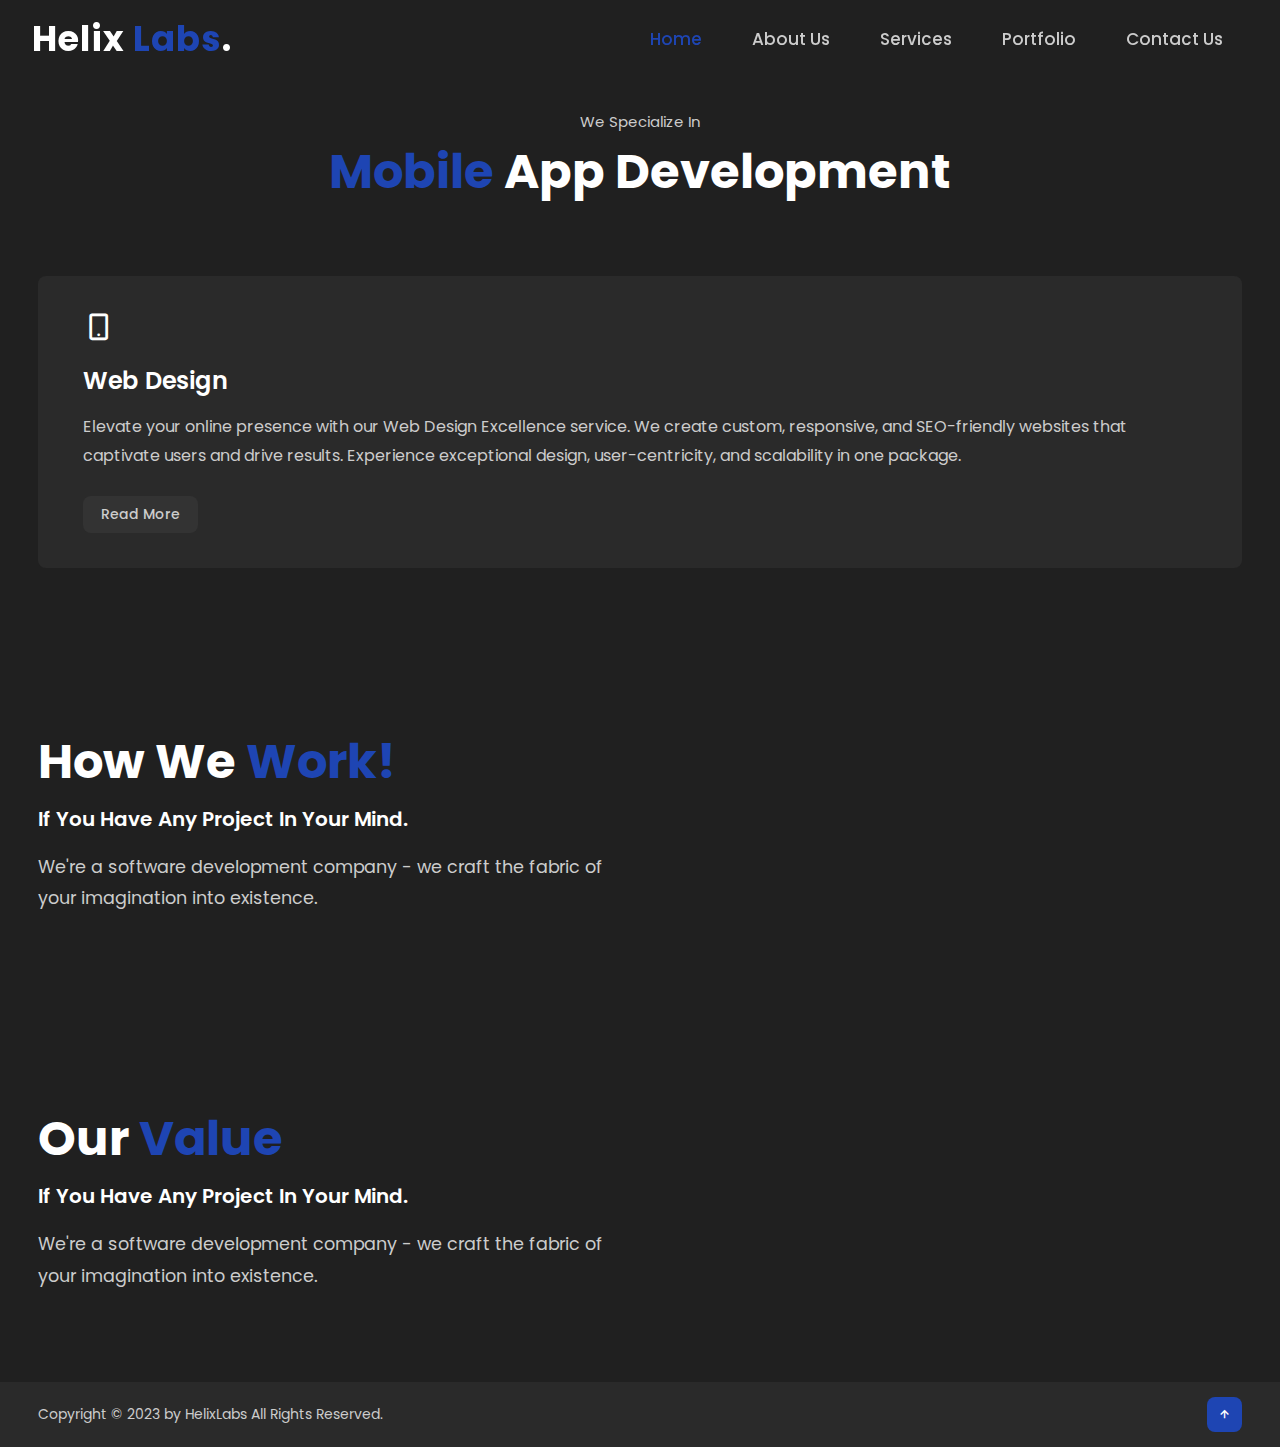
<file: services/mobile_development.html>
<!DOCTYPE html>
<html lang="en">
  <head>
    <meta charset="UTF-8" />
    <meta name="viewport" content="width=device-width, initial-scale=1.0" />
    <title>Helix Labs</title>
    <link rel="stylesheet" href="../css/style.css" />
    <link
      rel="stylesheet"
      href="https://unpkg.com/boxicons@latest/css/boxicons.min.css"
    />
    <link rel="preconnect" href="https://fonts.googleapis.com" />
    <link rel="preconnect" href="https://fonts.gstatic.com" crossorigin />
    <link
      href="https://fonts.googleapis.com/css2?family=Poppins:wght@300;400;500;600;700;800;900&display=swap"
      rel="stylesheet"
    />
  </head>
  <body>
    <!-- header begins -->
    <header>
      <a href="#" class="logo">Helix <span>Labs</span>.</a>
      <ul class="navlist">
        <li><a href="#home" class="active">Home</a></li>
        <li><a href="#about">About Us</a></li>
        <li><a href="#services">Services</a></li>
        <li><a href="#portfolio">Portfolio</a></li>
        <li><a href="#contact">Contact Us</a></li>
      </ul>
      <div class="bx bx-menu" id="menu-icon"></div>
    </header>
    <!-- header ends -->

    <!-- service section -->
    <section class="services" id="services">
      <div class="main-text">
        <p>We Specialize In</p>
        <h2><span>Mobile </span>App Development</h2>
      </div>
      <div class="services-content">
        <div class="box">
          <div class="s-icons">
            <i class="bx bx-mobile-alt"></i>
          </div>
          <h3>Web Design</h3>
          <p>
            Elevate your online presence with our Web Design Excellence service.
            We create custom, responsive, and SEO-friendly websites that
            captivate users and drive results. Experience exceptional design,
            user-centricity, and scalability in one package.
          </p>
          <a href="#" class="read">Read More</a>
        </div>
      </div>
    </section>
    <!-- service section ends -->

    <section class="contact" id="contact">
      <div class="contact-text">
        <h2>How We <span>Work!</span></h2>
        <h4>If You Have Any Project In Your Mind.</h4>
        <p>
          We're a software development company - we craft the fabric of your
          imagination into existence.
        </p>
    </section>

    <section class="contact" id="contact">
      <div class="contact-text">
        <h2>Our <span>Value</span></h2>
        <h4>If You Have Any Project In Your Mind.</h4>
        <p>
          We're a software development company - we craft the fabric of your
          imagination into existence.
        </p>
      </div>
    </section>
    <!-- footer section -->
    <section class="end">
      <div class="last-text">
        <p>Copyright © 2023 by HelixLabs All Rights Reserved.</p>
      </div>

      <div class="top">
        <a href="#home"><i class="bx bx-up-arrow-alt"></i></a>
      </div>
    </section>

    <script src="../js/script.js"></script>
  </body>
</html>
</file>
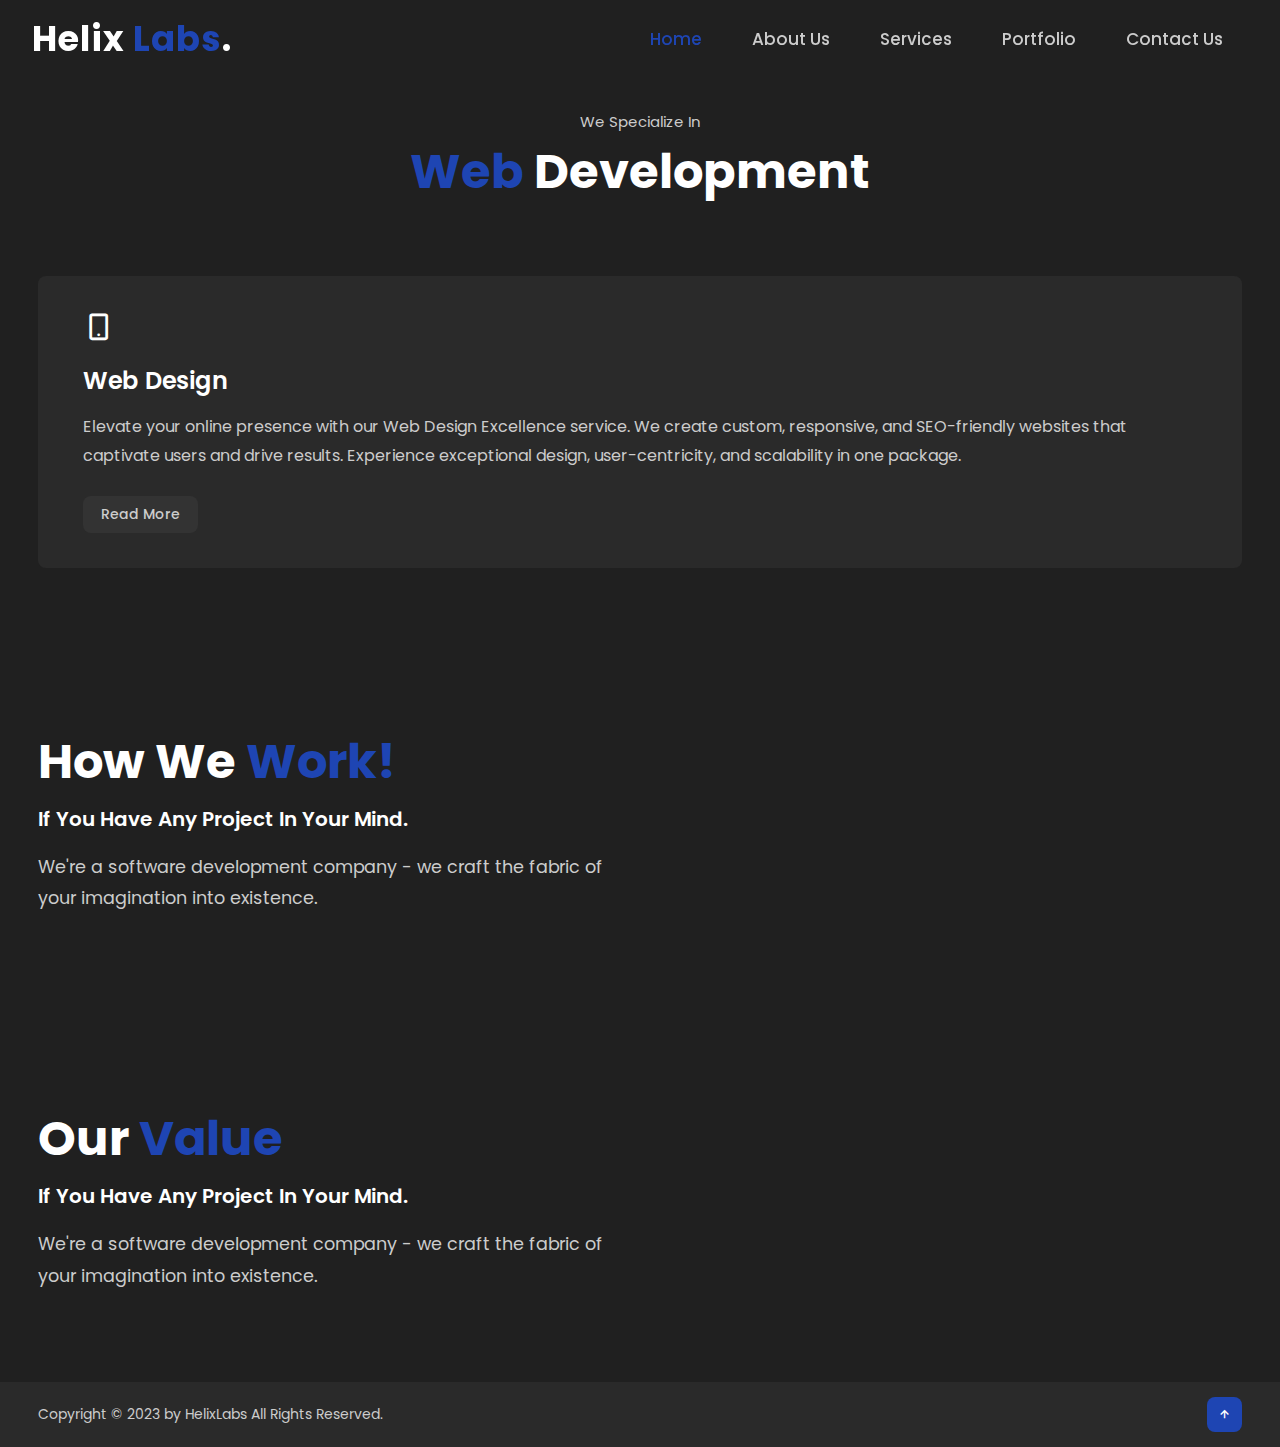
<file: services/web_development.html>
<!DOCTYPE html>
<html lang="en">
  <head>
    <meta charset="UTF-8" />
    <meta name="viewport" content="width=device-width, initial-scale=1.0" />
    <title>Helix Labs</title>
    <link rel="stylesheet" href="../css/style.css" />
    <link
      rel="stylesheet"
      href="https://unpkg.com/boxicons@latest/css/boxicons.min.css"
    />
    <link rel="preconnect" href="https://fonts.googleapis.com" />
    <link rel="preconnect" href="https://fonts.gstatic.com" crossorigin />
    <link
      href="https://fonts.googleapis.com/css2?family=Poppins:wght@300;400;500;600;700;800;900&display=swap"
      rel="stylesheet"
    />
  </head>
  <body>
    <!-- header begins -->
    <header>
      <a href="#" class="logo">Helix <span>Labs</span>.</a>
      <ul class="navlist">
        <li><a href="#home" class="active">Home</a></li>
        <li><a href="#about">About Us</a></li>
        <li><a href="#services">Services</a></li>
        <li><a href="#portfolio">Portfolio</a></li>
        <li><a href="#contact">Contact Us</a></li>
      </ul>
      <div class="bx bx-menu" id="menu-icon"></div>
    </header>
    <!-- header ends -->

    <!-- service section -->
    <section class="services" id="services">
      <div class="main-text">
        <p>We Specialize In</p>
        <h2><span>Web </span>Development</h2>
      </div>
      <div class="services-content">
        <div class="box">
          <div class="s-icons">
            <i class="bx bx-mobile-alt"></i>
          </div>
          <h3>Web Design</h3>
          <p>
            Elevate your online presence with our Web Design Excellence service.
            We create custom, responsive, and SEO-friendly websites that
            captivate users and drive results. Experience exceptional design,
            user-centricity, and scalability in one package.
          </p>
          <a href="#" class="read">Read More</a>
        </div>
      </div>
    </section>
    <!-- service section ends -->

    <section class="contact" id="contact">
      <div class="contact-text">
        <h2>How We <span>Work!</span></h2>
        <h4>If You Have Any Project In Your Mind.</h4>
        <p>
          We're a software development company - we craft the fabric of your
          imagination into existence.
        </p>
    </section>

    <section class="contact" id="contact">
      <div class="contact-text">
        <h2>Our <span>Value</span></h2>
        <h4>If You Have Any Project In Your Mind.</h4>
        <p>
          We're a software development company - we craft the fabric of your
          imagination into existence.
        </p>
      </div>
    </section>
    <!-- footer section -->
    <section class="end">
      <div class="last-text">
        <p>Copyright © 2023 by HelixLabs All Rights Reserved.</p>
      </div>

      <div class="top">
        <a href="#home"><i class="bx bx-up-arrow-alt"></i></a>
      </div>
    </section>

    <script src="../js/script.js"></script>
  </body>
</html>
</file>
<file: css/style.css>
* {
  padding: 0;
  margin: 0;
  box-sizing: border-box;
  font-family: "Poppins", sans-serif;
  text-decoration: none;
  list-style: none;
  scroll-behavior: smooth;
}

:root {
  --bg-color: #2a2a2a;
  --second-bg-color: #202020;
  --text-color: #fff;
  --second-color: #ccc;
  --main-color: #1e45b3;
  --big-font: 5rem;
  --h2-font: 3rem;
  --p-font: 1.1rem;
}

body {
  background: var(--bg-color);
  color: var(--text-color);
}

header {
  position: fixed;
  width: 100%;
  top: 0;
  right: 0;
  z-index: 1000;
  display: flex;
  align-items: center;
  justify-content: space-between;
  background: transparent;
  padding: 22px 15%;
  border-bottom: 1px solid transparent;
  transition: all 0.45s ease;
}

.logo {
  color: var(--text-color);
  font-size: 35px;
  font-weight: 700;
  letter-spacing: 1px;
}

span {
  color: var(--main-color);
}

.navlist {
  display: flex;
}

.navlist a {
  color: var(--second-color);
  font-size: 17px;
  font-weight: 500;
  margin: 0 25px;
  transition: all 0.45s ease;
}

.navlist a:hover {
  color: var(--main-color);
}

.navlist a.active {
  color: var(--main-color);
}

#menu-icon {
  font-size: 35px;
  color: var(--text-color);
  z-index: 1000;
  cursor: pointer;
  margin-left: 25px;
  display: none;
}

section {
  padding: 160px 15px 120px;
}

.hero {
  position: relative;
  height: 50vh;
  width: 100%;
  background-image: url(../img/background.jpg);
  background-size: cover;
  background-position: center;
  display: flex;
  align-items: center;
  justify-content: flex-start;
}

.home {
  position: relative;
  height: 100vh;
  width: 100%;
  background-image: url(../img/background.jpg);
  background-size: cover;
  background-position: center;
  display: flex;
  align-items: center;
  justify-content: flex-start;
}

.slide {
  margin-bottom: 20px;
}

.one {
  display: inline-block;
  margin-right: 15px;
  height: 32px;
  padding: 0 15px;
  line-height: 32px;
  font-size: 20px;
  font-weight: 500;
  border-radius: 5px;
  background: var(--main-color);
  color: var(--text-color);
}

.two {
  display: inline-block;
  color: var(--second-color);
  font-size: 20px;
  font-weight: 500;
}

.home-text h1 {
  font-size: var(--big-font);
  font-weight: 700;
  color: var(--text-color);
  line-height: 1.1;
  margin: 0 0 8px;
}

.home-text h3 {
  color: var(--text-color);
  margin: 0 0 35px;
  font-size: 3rem;
  font-weight: 700;
  line-height: 1.1;
}

.home-text p {
  color: var(--second-color);
  font-size: var(--p-font);
  line-height: 1.8;
  margin-bottom: 40px;
}

.button {
  display: inline-flex;
  align-items: center;
  justify-content: center;
}

.btn {
  display: inline-block;
  padding: 12px 28px;
  background: var(--main-color);
  border-radius: 5px;
  color: var(--text-color);
  font-size: 1rem;
  letter-spacing: 1px;
  font-weight: 600;
  transition: all 0.45s ease;
}

.btn:hover {
  transform: scale(0.9);
}

.btn2 {
  display: inline-flex;
  align-items: center;
  justify-content: center;
  font-size: 15px;
  font-weight: 600;
  color: var(--text-color);
  margin-left: 35px;
}

.btn2 span i {
  height: 55px;
  width: 55px;
  background: var(--main-color);
  color: var(--text-color);
  display: flex;
  align-items: center;
  justify-content: center;
  font-size: 35px;
  border-radius: 50%;
  margin-right: 15px;
  transition: all 0.45s ease;
}

.btn2 span i:hover {
  transform: scale(1.1) translateY(5px);
}

header.sticky {
  background: var(--bg-color);
  border-bottom: 1px solid #ffffff1a;
  padding: 12px 15%;
}

.about {
  display: grid;
  grid-template-columns: repeat(2, 1fr);
  align-items: center;
  gap: 1.5rem;
}

.about-img img {
  max-width: 530px;
  height: auto;
  width: 100%;
  border-radius: 8px;
}

.about-text h2 {
  font-size: var(--h2-font);
  line-height: 1;
}

.about-text h4 {
  font-size: 24px;
  font-weight: 600;
  color: var(--text-color);
  line-height: 1.7;
  margin: 15px 0 30px;
}

.about-text p {
  color: var(--second-color);
  font-size: var(--p-font);
  line-height: 1.8rem;
  margin-bottom: 4rem;
}

.services {
  background: var(--second-bg-color);
}

.main-text {
  text-align: center;
}

.main-text p {
  color: var(--second-color);
  font-size: 15px;
  margin-bottom: 15px;
}

.main-text h2 {
  font-size: var(--h2-font);
  line-height: 1;
}

.services-content {
  display: grid;
  grid-template-rows: repeat(auto-fit, minmax(250px, auto));
  align-items: center;
  gap: 2.5rem;
  margin-top: 5rem;
}

.box {
  background: var(--bg-color);
  padding: 35px 45px;
  border-radius: 8px;
  transition: all 0.45s ease;
}

.s-icons i {
  font-size: 32px;
  margin-bottom: 20px;
}

.box h3 {
  font-size: 24px;
  font-weight: 600;
  color: var(--text-color);
  margin-bottom: 15px;
}

.box p {
  color: var(--second-color);
  font-size: 1rem;
  line-height: 1.8;
  margin-bottom: 25px;
}

.read {
  display: inline-block;
  padding: 8px 18px;
  background: #333333;
  color: var(--second-color);
  font-size: 14px;
  font-weight: 500;
  border-radius: 8px;
  transition: all 0.45s ease;
}

.read:hover {
  letter-spacing: 1px;
  background: #ffffff99;
  color: var(--text-color);
}

.box:hover {
  transform: translateY(-8px);
  cursor: pointer;
}

.portfolio-content {
  display: grid;
  grid-template-columns: repeat(auto-fit, minmax(350px, auto));
  align-items: center;
  gap: 2.5rem;
  margin-top: 5rem;
}

.row {
  position: relative;
  overflow: hidden;
  border-radius: 8px;
  cursor: pointer;
}

.row img {
  height: 100%;
  width: 100%;
  border-radius: 8px;
  display: block;
  transition: transform 0.5s;
}

.layer {
  width: 100%;
  height: 0;
  background: linear-gradient(rgba(0, 0, 0, 0.1), #ff004f);
  position: absolute;
  border-radius: 8px;
  left: 0;
  bottom: 0;
  overflow: hidden;
  display: flex;
  flex-direction: column;
  align-items: center;
  justify-content: center;
  text-align: center;
  padding: 0 40px;
  transition: height 0.5s;
}

.layer h5 {
  font-size: 20px;
  font-weight: 600;
  margin-bottom: 15px;
}

.layer p {
  color: var(--second-color);
  font-size: 1rem;
  line-height: 1.8;
}

.layer i {
  color: var(--main-color);
  margin-top: 20px;
  font-size: 20px;
  background: var(--text-color);
  width: 60px;
  height: 60px;
  display: flex;
  align-items: center;
  justify-content: center;
  border-radius: 50%;
}

.row:hover img {
  transform: scale(1.1);
}

.row:hover .layer {
  height: 100%;
}

.contact {
  background: var(--second-bg-color);
  display: grid;
  grid-template-columns: repeat(2, 1fr);
  align-items: center;
  gap: 2.5rem;
}

.contact-text h4 {
  color: var(--text-color);
  margin: 18px 0;
  font-size: 20px;
  font-weight: 600;
}

.contact-text h2 {
  font-size: var(--h2-font);
  line-height: 1;
}

.contact-text p {
  color: var(--second-color);
  font-size: var(--p-font);
  line-height: 1.8;
  margin-bottom: 30px;
}

.list {
  margin-bottom: 2.8rem;
}

.list li {
  margin-bottom: 12px;
}

.list li a {
  display: block;
  color: var(--second-color);
  font-size: 14px;
  transition: all 0.45s ease;
}

.list li a:hover {
  color: var(--text-color);
  transform: translateX(5px);
}

.contact-icons i {
  height: 45px;
  width: 45px;
  background: var(--main-color);
  color: var(--text-color);
  font-size: 22px;
  display: inline-flex;
  align-items: center;
  justify-content: center;
  border-radius: 8px;
  margin-right: 15px;
  transition: all 0.45s ease;
}

.contact-icons i:hover {
  background: var(--text-color);
  color: var(--main-color);
}

.contact-form form {
  position: relative;
}

.contact-form form input,
form textarea {
  width: 100%;
  padding: 14px;
  background: var(--bg-color);
  color: var(--text-color);
  border: none;
  outline: none;
  font-size: 15px;
  border-radius: 8px;
  margin-bottom: 10px;
}

.contact-form textarea {
  resize: none;
  height: 240px;
}

.contact-form .submit {
  display: inline-block;
  font-size: 16px;
  background: var(--main-color);
  color: var(--text-color);
  width: 160px;
  transition: all 0.45s ease;
}

.contact-form .submit:hover {
  transform: scale(1.1);
  cursor: pointer;
}

.end {
  padding: 20px 15%;
  display: flex;
  flex-wrap: wrap;
  align-items: center;
  justify-content: space-between;
  gap: 2rem;
  background: var(--bg-color);
}

.last-text p {
  color: var(--second-color);
  font-size: 14px;
}

.top i {
  padding: 10px;
  border-radius: 8px;
  font-size: 15px;
  color: var(--text-color);
  background: var(--main-color);
}

@media (max-width: 1480px) {
  header {
    padding: 12px 2.5%;
    transition: 0.1s;
  }

  header.sticky {
    padding: 10px 2.5%;
    transition: 0.1s;
  }

  section {
    padding: 110px 3% 60px;
  }

  .end {
    padding: 15px 3%;
  }
}

@media (max-width: 1100px) {
  :root {
    --big-font: 4rem;
    --h2-font: 2.5rem;
    --p-font: 1rem;
    transition: 0.1s;
  }

  .home-text h3 {
    font-size: 2.5rem;
  }

  .home {
    height: 87vh;
  }
}

@media (max-width: 920px) {
  .about {
    grid-template-columns: 1fr;
  }
  .about-img {
    text-align: center;
    order: 2;
  }
  .about-img img {
    width: 100%;
    height: auto;
    max-width: 100%;
  }
  .contact {
    grid-template-columns: 1fr;
  }
}

@media (max-width: 840px) {
  #menu-icon {
    display: block;
  }
  .navlist {
    position: absolute;
    top: -1000px;
    right: 0;
    left: 0;
    display: flex;
    flex-direction: column;
    background: var(--bg-color);
    text-align: left;
    transition: all 0.45s ease;
  }
  .navlist a {
    display: block;
    margin: 17px;
    font-size: 20px;
    transition: all 0.45s ease;
    color: var(--text-color);
  }
  .navlist a:hover {
    color: var(--main-color);
  }
  .navlist a.active {
    color: var(--text-color);
  }
  .navlist.open {
    top: 100%;
  }
}
</file>
